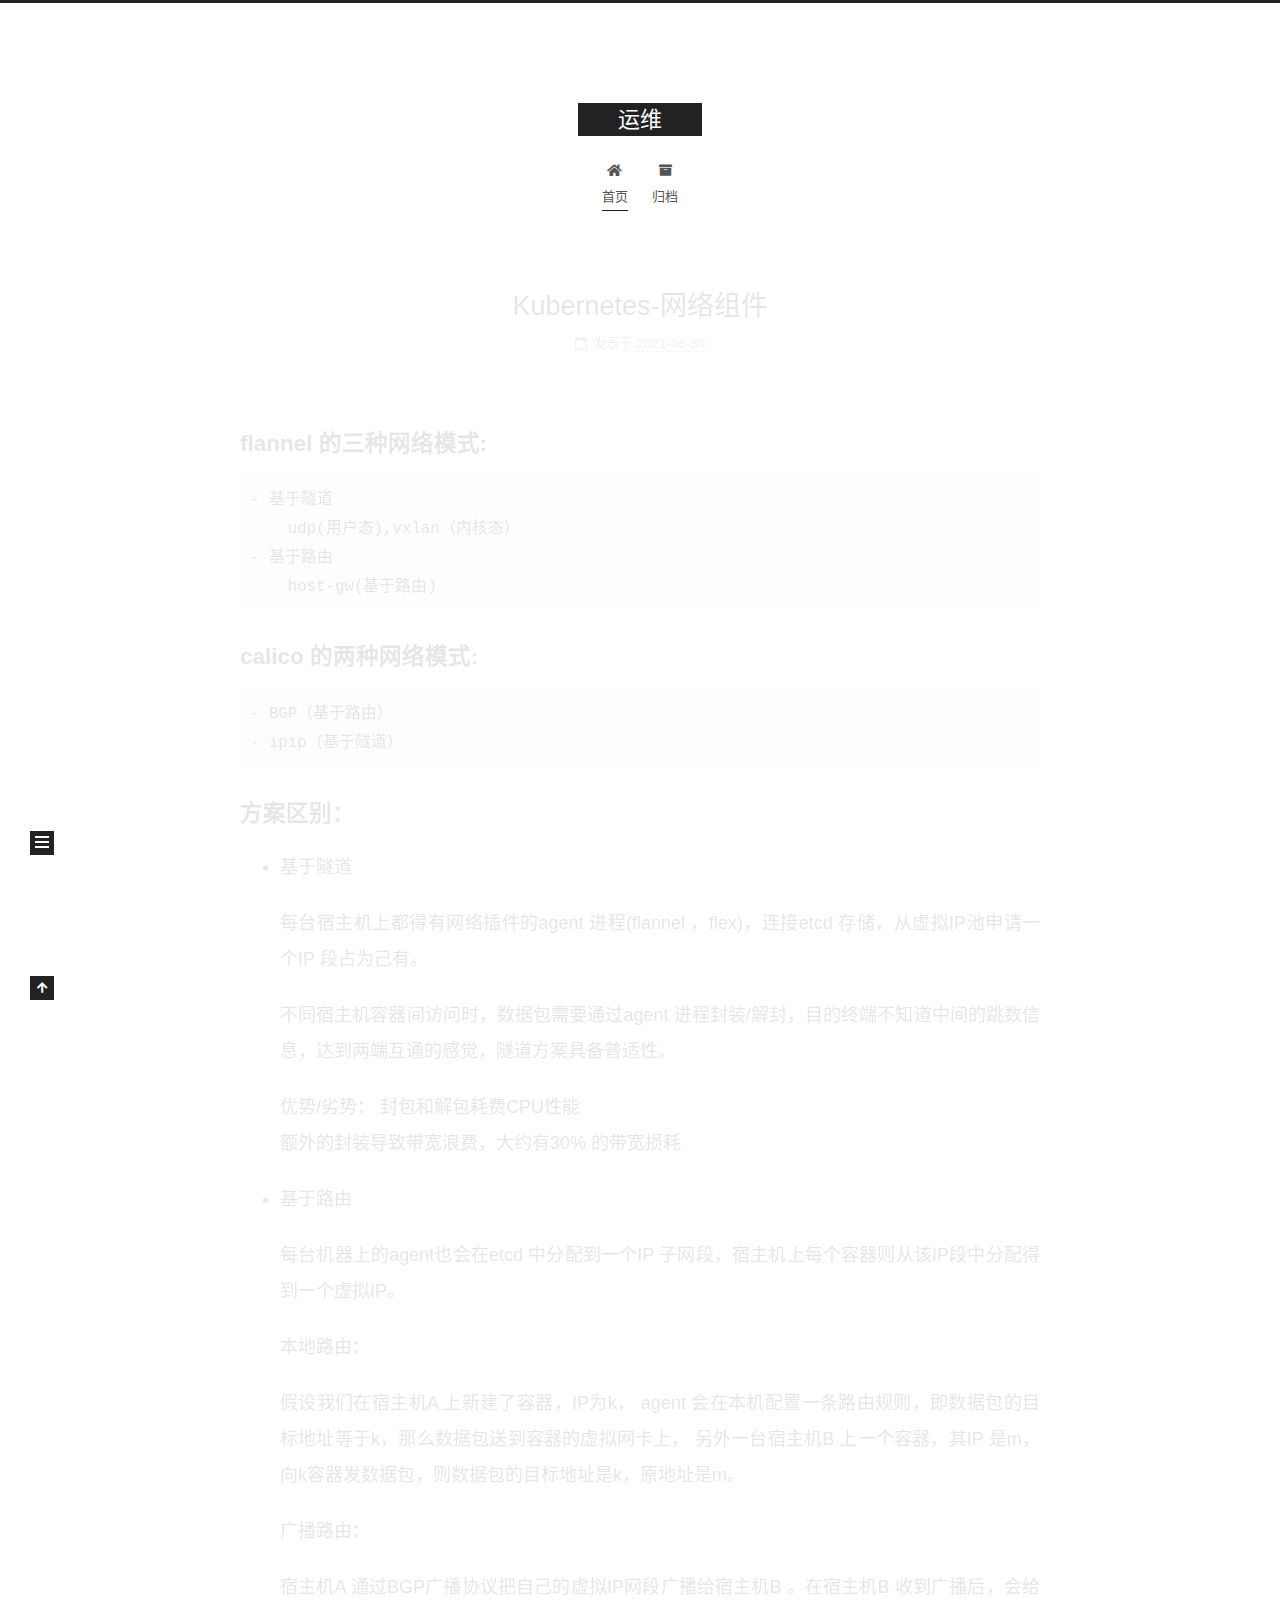
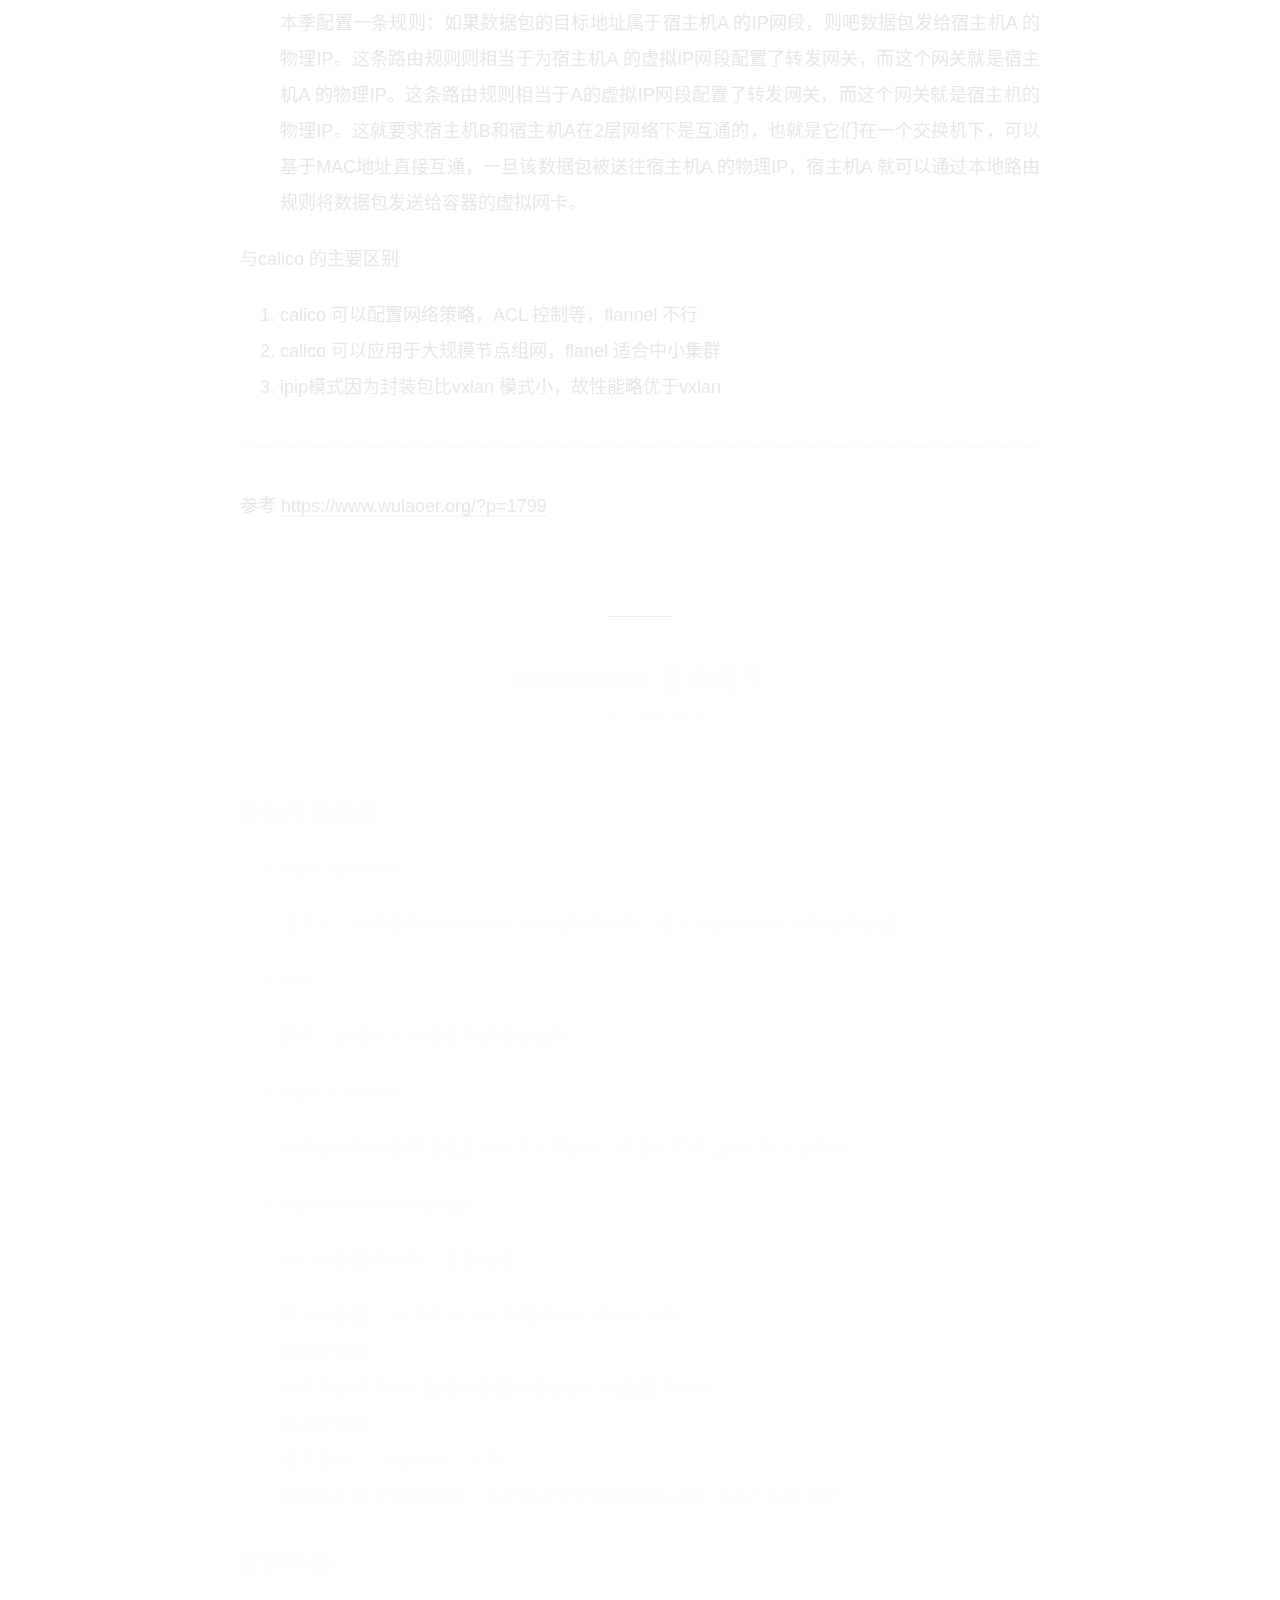
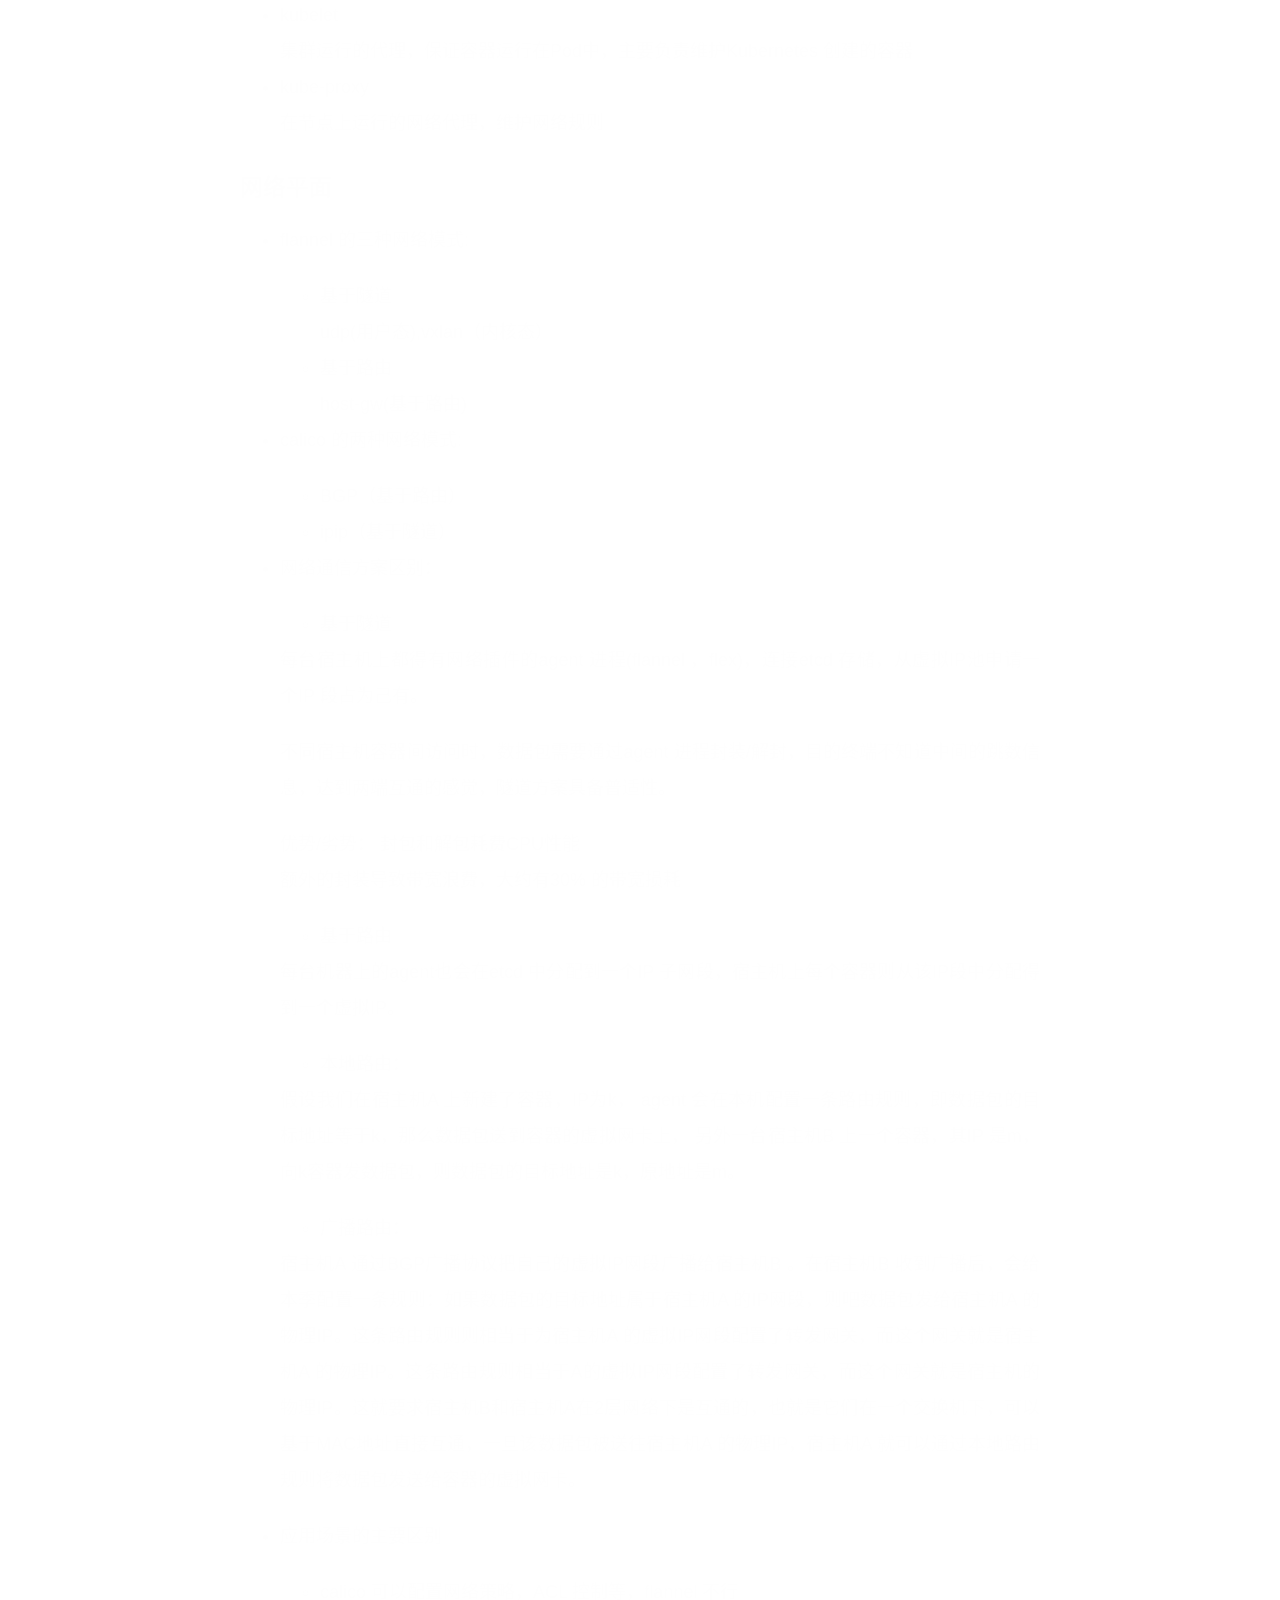
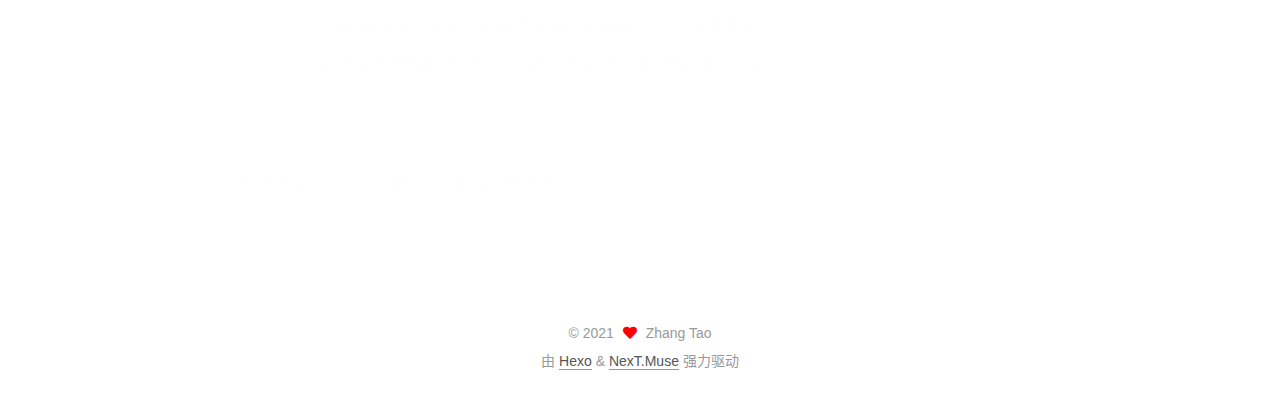
<file: index.html>
<!DOCTYPE html>
<html lang="zh-CN">
<head>
  <meta charset="UTF-8">
<meta name="viewport" content="width=device-width, initial-scale=1, maximum-scale=2">
<meta name="theme-color" content="#222">
<meta name="generator" content="Hexo 5.4.0">
  <link rel="apple-touch-icon" sizes="180x180" href="/images/apple-touch-icon-next.png">
  <link rel="icon" type="image/png" sizes="32x32" href="/images/favicon-32x32-next.png">
  <link rel="icon" type="image/png" sizes="16x16" href="/images/favicon-16x16-next.png">
  <link rel="mask-icon" href="/images/logo.svg" color="#222">

<link rel="stylesheet" href="/css/main.css">


<link rel="stylesheet" href="/lib/font-awesome/css/all.min.css">

<script id="hexo-configurations">
    var NexT = window.NexT || {};
    var CONFIG = {"hostname":"zuiyuqingfeng.github.io","root":"/","scheme":"Muse","version":"7.8.0","exturl":false,"sidebar":{"position":"left","display":"post","padding":18,"offset":12,"onmobile":false},"copycode":{"enable":false,"show_result":false,"style":null},"back2top":{"enable":true,"sidebar":false,"scrollpercent":false},"bookmark":{"enable":false,"color":"#222","save":"auto"},"fancybox":false,"mediumzoom":false,"lazyload":false,"pangu":false,"comments":{"style":"tabs","active":null,"storage":true,"lazyload":false,"nav":null},"algolia":{"hits":{"per_page":10},"labels":{"input_placeholder":"Search for Posts","hits_empty":"We didn't find any results for the search: ${query}","hits_stats":"${hits} results found in ${time} ms"}},"localsearch":{"enable":false,"trigger":"auto","top_n_per_article":1,"unescape":false,"preload":false},"motion":{"enable":true,"async":false,"transition":{"post_block":"fadeIn","post_header":"slideDownIn","post_body":"slideDownIn","coll_header":"slideLeftIn","sidebar":"slideUpIn"}}};
  </script>

  <meta name="description" content="小白运维的成长之路">
<meta property="og:type" content="website">
<meta property="og:title" content="运维">
<meta property="og:url" content="http://zuiyuqingfeng.github.io/index.html">
<meta property="og:site_name" content="运维">
<meta property="og:description" content="小白运维的成长之路">
<meta property="og:locale" content="zh_CN">
<meta property="article:author" content="Zhang Tao">
<meta name="twitter:card" content="summary">

<link rel="canonical" href="http://zuiyuqingfeng.github.io/">


<script id="page-configurations">
  // https://hexo.io/docs/variables.html
  CONFIG.page = {
    sidebar: "",
    isHome : true,
    isPost : false,
    lang   : 'zh-CN'
  };
</script>

  <title>运维</title>
  






  <noscript>
  <style>
  .use-motion .brand,
  .use-motion .menu-item,
  .sidebar-inner,
  .use-motion .post-block,
  .use-motion .pagination,
  .use-motion .comments,
  .use-motion .post-header,
  .use-motion .post-body,
  .use-motion .collection-header { opacity: initial; }

  .use-motion .site-title,
  .use-motion .site-subtitle {
    opacity: initial;
    top: initial;
  }

  .use-motion .logo-line-before i { left: initial; }
  .use-motion .logo-line-after i { right: initial; }
  </style>
</noscript>

</head>

<body itemscope itemtype="http://schema.org/WebPage">
  <div class="container use-motion">
    <div class="headband"></div>

    <header class="header" itemscope itemtype="http://schema.org/WPHeader">
      <div class="header-inner"><div class="site-brand-container">
  <div class="site-nav-toggle">
    <div class="toggle" aria-label="切换导航栏">
      <span class="toggle-line toggle-line-first"></span>
      <span class="toggle-line toggle-line-middle"></span>
      <span class="toggle-line toggle-line-last"></span>
    </div>
  </div>

  <div class="site-meta">

    <a href="/" class="brand" rel="start">
      <span class="logo-line-before"><i></i></span>
      <h1 class="site-title">运维</h1>
      <span class="logo-line-after"><i></i></span>
    </a>
  </div>

  <div class="site-nav-right">
    <div class="toggle popup-trigger">
    </div>
  </div>
</div>




<nav class="site-nav">
  <ul id="menu" class="main-menu menu">
        <li class="menu-item menu-item-home">

    <a href="/" rel="section"><i class="fa fa-home fa-fw"></i>首页</a>

  </li>
        <li class="menu-item menu-item-archives">

    <a href="/archives/" rel="section"><i class="fa fa-archive fa-fw"></i>归档</a>

  </li>
  </ul>
</nav>




</div>
    </header>

    
  <div class="back-to-top">
    <i class="fa fa-arrow-up"></i>
    <span>0%</span>
  </div>


    <main class="main">
      <div class="main-inner">
        <div class="content-wrap">
          

          <div class="content index posts-expand">
            
      
  
  
  <article itemscope itemtype="http://schema.org/Article" class="post-block" lang="zh-CN">
    <link itemprop="mainEntityOfPage" href="http://zuiyuqingfeng.github.io/2021/06/30/Kubernetes-%E7%BD%91%E7%BB%9C%E7%BB%84%E4%BB%B6/">

    <span hidden itemprop="author" itemscope itemtype="http://schema.org/Person">
      <meta itemprop="image" content="/images/avatar.gif">
      <meta itemprop="name" content="Zhang Tao">
      <meta itemprop="description" content="小白运维的成长之路">
    </span>

    <span hidden itemprop="publisher" itemscope itemtype="http://schema.org/Organization">
      <meta itemprop="name" content="运维">
    </span>
      <header class="post-header">
        <h2 class="post-title" itemprop="name headline">
          
            <a href="/2021/06/30/Kubernetes-%E7%BD%91%E7%BB%9C%E7%BB%84%E4%BB%B6/" class="post-title-link" itemprop="url">Kubernetes-网络组件</a>
        </h2>

        <div class="post-meta">
            <span class="post-meta-item">
              <span class="post-meta-item-icon">
                <i class="far fa-calendar"></i>
              </span>
              <span class="post-meta-item-text">发表于</span>
              

              <time title="创建时间：2021-06-30 01:27:33 / 修改时间：01:33:15" itemprop="dateCreated datePublished" datetime="2021-06-30T01:27:33+08:00">2021-06-30</time>
            </span>

          

        </div>
      </header>

    
    
    
    <div class="post-body" itemprop="articleBody">

      
          <h3 id="flannel-的三种网络模式"><a href="#flannel-的三种网络模式" class="headerlink" title="flannel 的三种网络模式:"></a>flannel 的三种网络模式:</h3><pre><code>- 基于隧道
    udp(用户态),vxlan（内核态）
- 基于路由
    host-gw(基于路由)
</code></pre>
<h3 id="calico-的两种网络模式"><a href="#calico-的两种网络模式" class="headerlink" title="calico 的两种网络模式:"></a>calico 的两种网络模式:</h3><pre><code>- BGP（基于路由）
- ipip（基于隧道）
</code></pre>
<h3 id="方案区别："><a href="#方案区别：" class="headerlink" title="方案区别："></a>方案区别：</h3><ul>
<li><p>基于隧道</p>
<p>  每台宿主机上都得有网络插件的agent 进程(flannel ，flex)，连接etcd 存储，从虚拟IP池申请一个IP 段占为己有。</p>
<p>  不同宿主机容器间访问时，数据包需要通过agent 进程封装/解封，目的终端不知道中间的跳数信息，达到两端互通的感觉，隧道方案具备普适性。</p>
<p>  优势/劣势： 封包和解包耗费CPU性能<br>  额外的封装导致带宽浪费，大约有30% 的带宽损耗</p>
</li>
<li><p>基于路由</p>
<p>  每台机器上的agent也会在etcd 中分配到一个IP 子网段，宿主机上每个容器则从该IP段中分配得到一个虚拟IP。</p>
<p>  本地路由： </p>
<p>  假设我们在宿主机A 上新建了容器，IP为k， agent 会在本机配置一条路由规则，即数据包的目标地址等于k，那么数据包送到容器的虚拟网卡上， 另外一台宿主机B 上一个容器，其IP 是m，向k容器发数据包，则数据包的目标地址是k，原地址是m。</p>
<p>  广播路由：</p>
<p>  宿主机A 通过BGP广播协议把自己的虚拟IP网段广播给宿主机B 。在宿主机B 收到广播后，会给本季配置一条规则：如果数据包的目标地址属于宿主机A 的IP网段，则吧数据包发给宿主机A 的物理IP。这条路由规则则相当于为宿主机A 的虚拟IP网段配置了转发网关，而这个网关就是宿主机A 的物理IP。这条路由规则相当于A的虚拟IP网段配置了转发网关，而这个网关就是宿主机的物理IP。这就要求宿主机B和宿主机A在2层网络下是互通的，也就是它们在一个交换机下，可以基于MAC地址直接互通，一旦该数据包被送往宿主机A 的物理IP，宿主机A 就可以通过本地路由规则将数据包发送给容器的虚拟网卡。</p>
</li>
</ul>
<p>与calico 的主要区别</p>
<ol>
<li>calico 可以配置网络策略，ACL 控制等，flannel 不行</li>
<li>calico 可以应用于大规模节点组网，flanel 适合中小集群</li>
<li>ipip模式因为封装包比vxlan 模式小，故性能略优于vxlan</li>
</ol>
<hr>
<p>参考 <a target="_blank" rel="noopener" href="https://www.wulaoer.org/?p=1799">https://www.wulaoer.org/?p=1799</a></p>

      
    </div>

    
    
    
      <footer class="post-footer">
        <div class="post-eof"></div>
      </footer>
  </article>
  
  
  

      
  
  
  <article itemscope itemtype="http://schema.org/Article" class="post-block" lang="zh-CN">
    <link itemprop="mainEntityOfPage" href="http://zuiyuqingfeng.github.io/2021/06/30/Kubernetes-%E5%9F%BA%E6%9C%AC%E7%BB%84%E4%BB%B6/">

    <span hidden itemprop="author" itemscope itemtype="http://schema.org/Person">
      <meta itemprop="image" content="/images/avatar.gif">
      <meta itemprop="name" content="Zhang Tao">
      <meta itemprop="description" content="小白运维的成长之路">
    </span>

    <span hidden itemprop="publisher" itemscope itemtype="http://schema.org/Organization">
      <meta itemprop="name" content="运维">
    </span>
      <header class="post-header">
        <h2 class="post-title" itemprop="name headline">
          
            <a href="/2021/06/30/Kubernetes-%E5%9F%BA%E6%9C%AC%E7%BB%84%E4%BB%B6/" class="post-title-link" itemprop="url">Kubernetes 基本组件</a>
        </h2>

        <div class="post-meta">
            <span class="post-meta-item">
              <span class="post-meta-item-icon">
                <i class="far fa-calendar"></i>
              </span>
              <span class="post-meta-item-text">发表于</span>
              

              <time title="创建时间：2021-06-30 01:19:05 / 修改时间：01:45:48" itemprop="dateCreated datePublished" datetime="2021-06-30T01:19:05+08:00">2021-06-30</time>
            </span>

          

        </div>
      </header>

    
    
    
    <div class="post-body" itemprop="articleBody">

      
          <h3 id="控制平面组件"><a href="#控制平面组件" class="headerlink" title="控制平面组件"></a>控制平面组件</h3><ul>
<li><p>kube-apiserver</p>
<p>  主节点上负责提供Kubernetes API服务的组件，属于Kubernetes 控制面的前端</p>
</li>
<li><p>etcd </p>
<p>  兼具一致性和高可用性的键值数据库</p>
</li>
<li><p>kube-scheduler</p>
<p>  负责监听新创建的未指定运行节点的pod，并选择节点让pod 在上面执行</p>
</li>
<li><p>kube-controller-manager</p>
<p>  运行控制器的组件，主要包括：</p>
<p>  节点控制器： 负责节点出现故障是进行响应和通知<br>  副本控制器：<br>  负责为系统中每个副本控制器对象维护正确数量的Pod<br>  端点控制器：<br>  填充端点（Endpoints）对象<br>  服务账户和令牌控制器： 为新的名称空间创建默认账户和API访问令牌</p>
</li>
</ul>
<h3 id="业务平面"><a href="#业务平面" class="headerlink" title="业务平面"></a>业务平面</h3><ul>
<li>kubelet<br>  集群运行的代理，保证容器运行在Pod中，主要负责维护Kubernetes 创建的容器</li>
<li>kube-proxy<br>  在节点上运行的网络代理，维护网络规则</li>
</ul>
<h3 id="网络平面"><a href="#网络平面" class="headerlink" title="网络平面"></a>网络平面</h3><ul>
<li><p>flannel 的三种网络模式:</p>
<ul>
<li>基于隧道<br>  udp(用户态),vxlan（内核态）</li>
<li>基于路由<br>  host-gw(基于路由)</li>
</ul>
</li>
<li><p>calico 的两种网络模式:</p>
<ul>
<li>BGP（基于路由）</li>
<li>ipip（基于隧道）</li>
</ul>
</li>
<li><p>网络通信方案区别：</p>
<ul>
<li>基于隧道</li>
</ul>
<p>  每台宿主机上都得有网络插件的agent 进程(flannel ，flex)，连接etcd 存储，从虚拟IP池申请一个IP 段占为己有。</p>
<p>  不同宿主机容器间访问时，数据包需要通过agent 进程封装/解封，目的终端不知道中间的跳数信息，达到两端互通的感觉，隧道方案具备普适性。</p>
<p>  优势/劣势： 封包和解包耗费CPU性能<br>  额外的封装导致带宽浪费，大约有30% 的带宽损耗</p>
<ul>
<li>基于路由</li>
</ul>
<p>  每台机器上的agent也会在etcd 中分配到一个IP 子网段，宿主机上每个容器则从该IP段中分配得到一个虚拟IP。</p>
<ul>
<li>本地路由： </li>
</ul>
<p>  假设我们在宿主机A 上新建了容器，IP为k， agent 会在本机配置一条路由规则，即数据包的目标地址等于k，那么数据包送到容器的虚拟网卡上， 另外一台宿主机B 上一个容器，其IP 是m，向k容器发数据包，则数据包的目标地址是k，原地址是m。</p>
<ul>
<li>广播路由：</li>
</ul>
<p>  宿主机A 通过BGP广播协议把自己的虚拟IP网段广播给宿主机B 。在宿主机B 收到广播后，会给本季配置一条规则：如果数据包的目标地址属于宿主机A 的IP网段，则吧数据包发给宿主机A 的物理IP。这条路由规则则相当于为宿主机A 的虚拟IP网段配置了转发网关，而这个网关就是宿主机A 的物理IP。这条路由规则相当于A的虚拟IP网段配置了转发网关，而这个网关就是宿主机的物理IP。这就要求宿主机B和宿主机A在2层网络下是互通的，也就是它们在一个交换机下，可以基于MAC地址直接互通，一旦该数据包被送往宿主机A 的物理IP，宿主机A 就可以通过本地路由规则将数据包发送给容器的虚拟网卡。</p>
</li>
<li><p>应用场景的主要区别</p>
<ul>
<li>calico 可以配置网络策略，ACL 控制等，flannel 不行</li>
<li>calico 可以应用于大规模节点组网，flanel 适合中小集群</li>
<li>ipip模式因为封装包比vxlan 模式小，故性能略优于vxlan</li>
</ul>
</li>
</ul>
<hr>
<p>参考 <a target="_blank" rel="noopener" href="https://www.wulaoer.org/?p=1799">https://www.wulaoer.org/?p=1799</a></p>

      
    </div>

    
    
    
      <footer class="post-footer">
        <div class="post-eof"></div>
      </footer>
  </article>
  
  
  


  



          </div>
          

<script>
  window.addEventListener('tabs:register', () => {
    let { activeClass } = CONFIG.comments;
    if (CONFIG.comments.storage) {
      activeClass = localStorage.getItem('comments_active') || activeClass;
    }
    if (activeClass) {
      let activeTab = document.querySelector(`a[href="#comment-${activeClass}"]`);
      if (activeTab) {
        activeTab.click();
      }
    }
  });
  if (CONFIG.comments.storage) {
    window.addEventListener('tabs:click', event => {
      if (!event.target.matches('.tabs-comment .tab-content .tab-pane')) return;
      let commentClass = event.target.classList[1];
      localStorage.setItem('comments_active', commentClass);
    });
  }
</script>

        </div>
          
  
  <div class="toggle sidebar-toggle">
    <span class="toggle-line toggle-line-first"></span>
    <span class="toggle-line toggle-line-middle"></span>
    <span class="toggle-line toggle-line-last"></span>
  </div>

  <aside class="sidebar">
    <div class="sidebar-inner">

      <ul class="sidebar-nav motion-element">
        <li class="sidebar-nav-toc">
          文章目录
        </li>
        <li class="sidebar-nav-overview">
          站点概览
        </li>
      </ul>

      <!--noindex-->
      <div class="post-toc-wrap sidebar-panel">
      </div>
      <!--/noindex-->

      <div class="site-overview-wrap sidebar-panel">
        <div class="site-author motion-element" itemprop="author" itemscope itemtype="http://schema.org/Person">
  <p class="site-author-name" itemprop="name">Zhang Tao</p>
  <div class="site-description" itemprop="description">小白运维的成长之路</div>
</div>
<div class="site-state-wrap motion-element">
  <nav class="site-state">
      <div class="site-state-item site-state-posts">
          <a href="/archives/">
        
          <span class="site-state-item-count">2</span>
          <span class="site-state-item-name">日志</span>
        </a>
      </div>
  </nav>
</div>



      </div>

    </div>
  </aside>
  <div id="sidebar-dimmer"></div>


      </div>
    </main>

    <footer class="footer">
      <div class="footer-inner">
        

        

<div class="copyright">
  
  &copy; 
  <span itemprop="copyrightYear">2021</span>
  <span class="with-love">
    <i class="fa fa-heart"></i>
  </span>
  <span class="author" itemprop="copyrightHolder">Zhang Tao</span>
</div>
  <div class="powered-by">由 <a href="https://hexo.io/" class="theme-link" rel="noopener" target="_blank">Hexo</a> & <a href="https://muse.theme-next.org/" class="theme-link" rel="noopener" target="_blank">NexT.Muse</a> 强力驱动
  </div>

        








      </div>
    </footer>
  </div>

  
  <script src="/lib/anime.min.js"></script>
  <script src="/lib/velocity/velocity.min.js"></script>
  <script src="/lib/velocity/velocity.ui.min.js"></script>

<script src="/js/utils.js"></script>

<script src="/js/motion.js"></script>


<script src="/js/schemes/muse.js"></script>


<script src="/js/next-boot.js"></script>




  















  

  

</body>
</html>
</file>
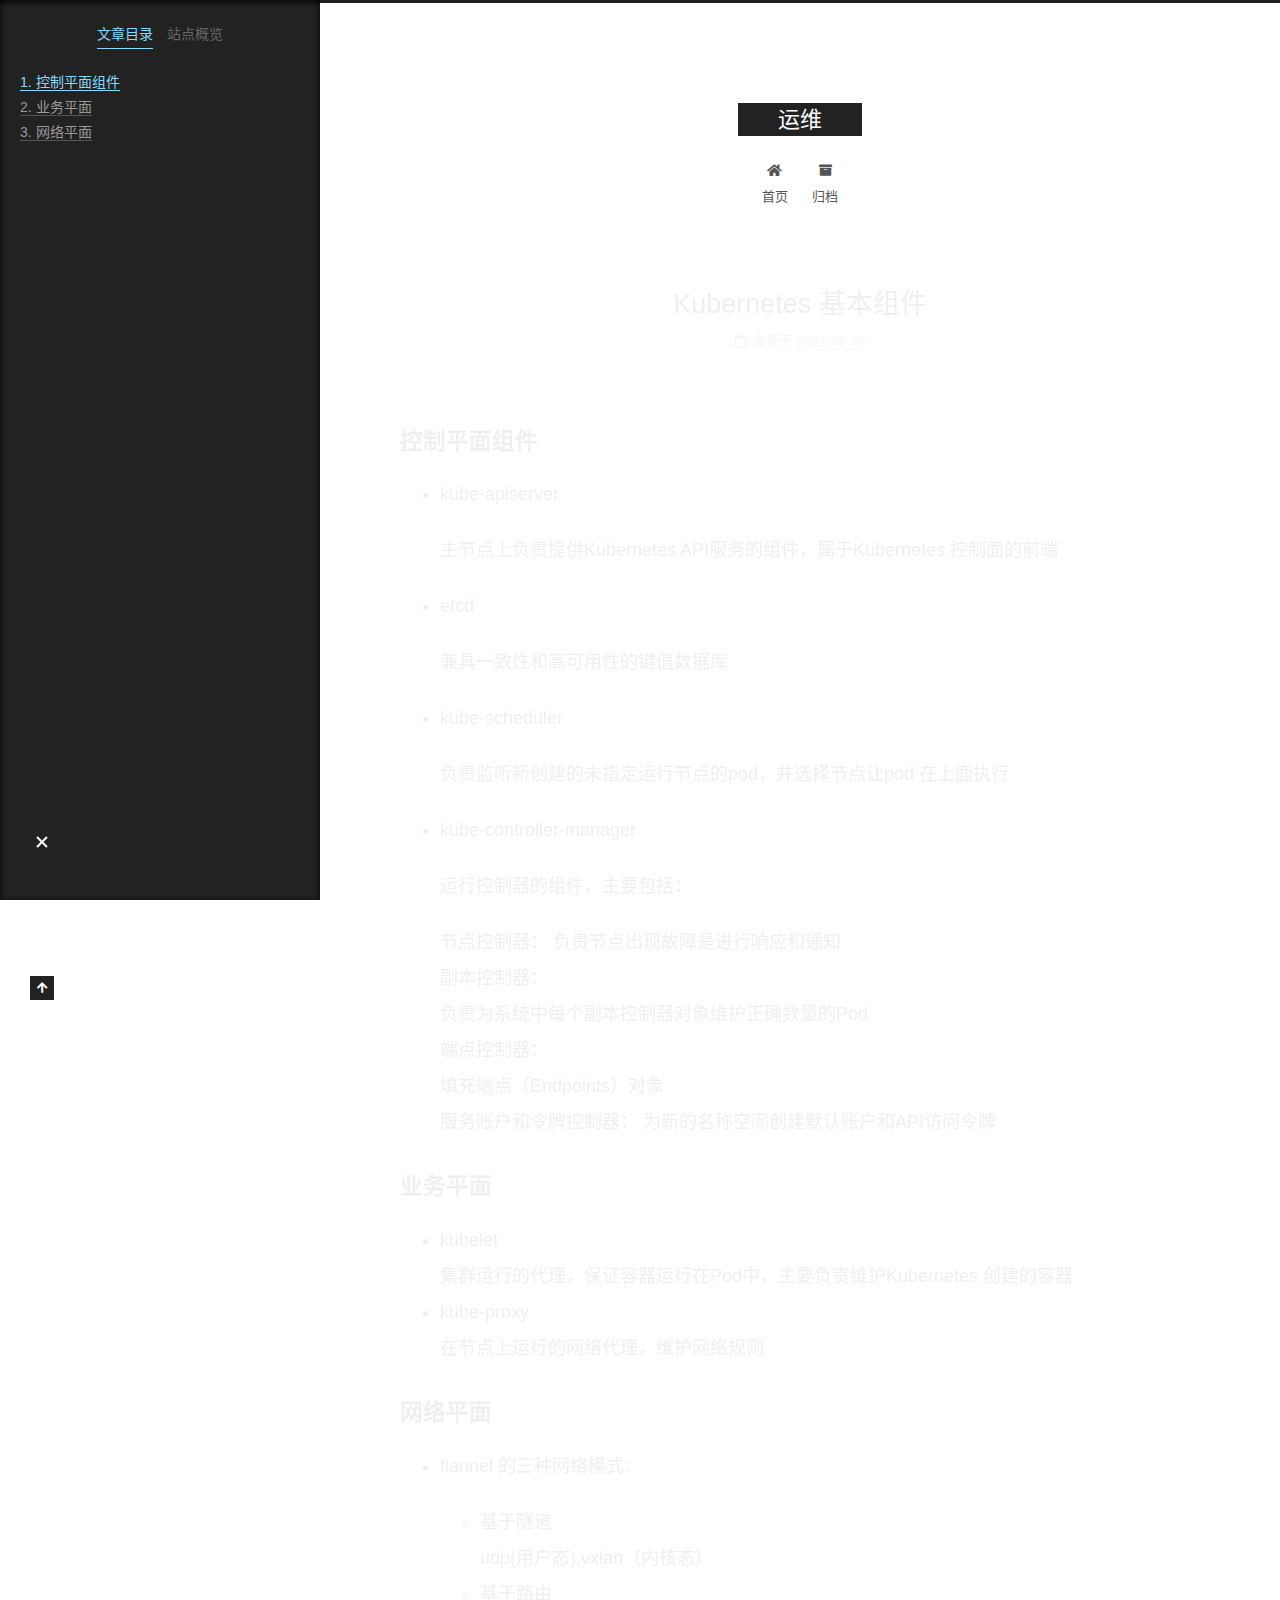
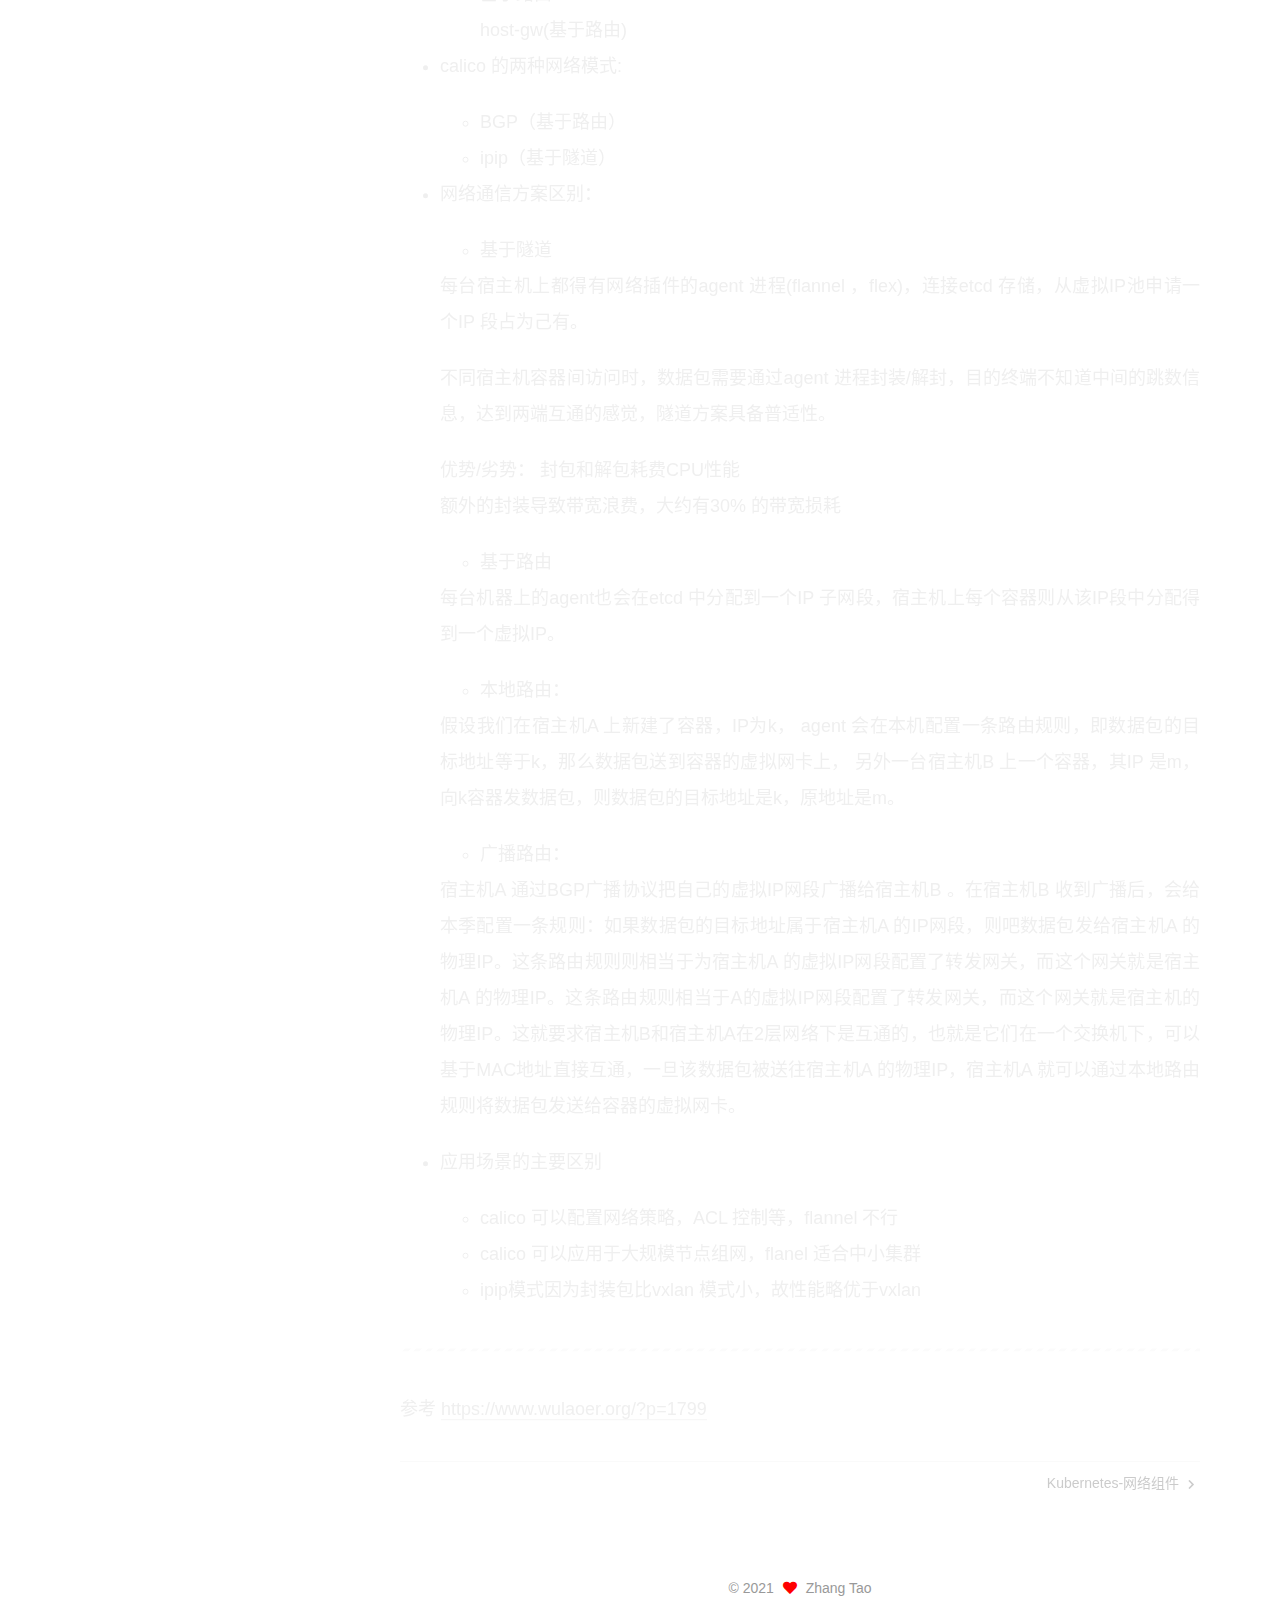
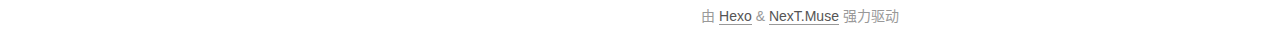
<file: 2021/06/30/Kubernetes-基本组件/index.html>
<!DOCTYPE html>
<html lang="zh-CN">
<head>
  <meta charset="UTF-8">
<meta name="viewport" content="width=device-width, initial-scale=1, maximum-scale=2">
<meta name="theme-color" content="#222">
<meta name="generator" content="Hexo 5.4.0">
  <link rel="apple-touch-icon" sizes="180x180" href="/images/apple-touch-icon-next.png">
  <link rel="icon" type="image/png" sizes="32x32" href="/images/favicon-32x32-next.png">
  <link rel="icon" type="image/png" sizes="16x16" href="/images/favicon-16x16-next.png">
  <link rel="mask-icon" href="/images/logo.svg" color="#222">

<link rel="stylesheet" href="/css/main.css">


<link rel="stylesheet" href="/lib/font-awesome/css/all.min.css">

<script id="hexo-configurations">
    var NexT = window.NexT || {};
    var CONFIG = {"hostname":"zuiyuqingfeng.github.io","root":"/","scheme":"Muse","version":"7.8.0","exturl":false,"sidebar":{"position":"left","display":"post","padding":18,"offset":12,"onmobile":false},"copycode":{"enable":false,"show_result":false,"style":null},"back2top":{"enable":true,"sidebar":false,"scrollpercent":false},"bookmark":{"enable":false,"color":"#222","save":"auto"},"fancybox":false,"mediumzoom":false,"lazyload":false,"pangu":false,"comments":{"style":"tabs","active":null,"storage":true,"lazyload":false,"nav":null},"algolia":{"hits":{"per_page":10},"labels":{"input_placeholder":"Search for Posts","hits_empty":"We didn't find any results for the search: ${query}","hits_stats":"${hits} results found in ${time} ms"}},"localsearch":{"enable":false,"trigger":"auto","top_n_per_article":1,"unescape":false,"preload":false},"motion":{"enable":true,"async":false,"transition":{"post_block":"fadeIn","post_header":"slideDownIn","post_body":"slideDownIn","coll_header":"slideLeftIn","sidebar":"slideUpIn"}}};
  </script>

  <meta name="description" content="控制平面组件 kube-apiserver   主节点上负责提供Kubernetes API服务的组件，属于Kubernetes 控制面的前端  etcd    兼具一致性和高可用性的键值数据库  kube-scheduler   负责监听新创建的未指定运行节点的pod，并选择节点让pod 在上面执行  kube-controller-manager   运行控制器的组件，主要包括：   节点控制">
<meta property="og:type" content="article">
<meta property="og:title" content="Kubernetes 基本组件">
<meta property="og:url" content="http://zuiyuqingfeng.github.io/2021/06/30/Kubernetes-%E5%9F%BA%E6%9C%AC%E7%BB%84%E4%BB%B6/index.html">
<meta property="og:site_name" content="运维">
<meta property="og:description" content="控制平面组件 kube-apiserver   主节点上负责提供Kubernetes API服务的组件，属于Kubernetes 控制面的前端  etcd    兼具一致性和高可用性的键值数据库  kube-scheduler   负责监听新创建的未指定运行节点的pod，并选择节点让pod 在上面执行  kube-controller-manager   运行控制器的组件，主要包括：   节点控制">
<meta property="og:locale" content="zh_CN">
<meta property="article:published_time" content="2021-06-29T17:19:05.000Z">
<meta property="article:modified_time" content="2021-06-29T17:45:48.752Z">
<meta property="article:author" content="Zhang Tao">
<meta name="twitter:card" content="summary">

<link rel="canonical" href="http://zuiyuqingfeng.github.io/2021/06/30/Kubernetes-%E5%9F%BA%E6%9C%AC%E7%BB%84%E4%BB%B6/">


<script id="page-configurations">
  // https://hexo.io/docs/variables.html
  CONFIG.page = {
    sidebar: "",
    isHome : false,
    isPost : true,
    lang   : 'zh-CN'
  };
</script>

  <title>Kubernetes 基本组件 | 运维</title>
  






  <noscript>
  <style>
  .use-motion .brand,
  .use-motion .menu-item,
  .sidebar-inner,
  .use-motion .post-block,
  .use-motion .pagination,
  .use-motion .comments,
  .use-motion .post-header,
  .use-motion .post-body,
  .use-motion .collection-header { opacity: initial; }

  .use-motion .site-title,
  .use-motion .site-subtitle {
    opacity: initial;
    top: initial;
  }

  .use-motion .logo-line-before i { left: initial; }
  .use-motion .logo-line-after i { right: initial; }
  </style>
</noscript>

</head>

<body itemscope itemtype="http://schema.org/WebPage">
  <div class="container use-motion">
    <div class="headband"></div>

    <header class="header" itemscope itemtype="http://schema.org/WPHeader">
      <div class="header-inner"><div class="site-brand-container">
  <div class="site-nav-toggle">
    <div class="toggle" aria-label="切换导航栏">
      <span class="toggle-line toggle-line-first"></span>
      <span class="toggle-line toggle-line-middle"></span>
      <span class="toggle-line toggle-line-last"></span>
    </div>
  </div>

  <div class="site-meta">

    <a href="/" class="brand" rel="start">
      <span class="logo-line-before"><i></i></span>
      <h1 class="site-title">运维</h1>
      <span class="logo-line-after"><i></i></span>
    </a>
  </div>

  <div class="site-nav-right">
    <div class="toggle popup-trigger">
    </div>
  </div>
</div>




<nav class="site-nav">
  <ul id="menu" class="main-menu menu">
        <li class="menu-item menu-item-home">

    <a href="/" rel="section"><i class="fa fa-home fa-fw"></i>首页</a>

  </li>
        <li class="menu-item menu-item-archives">

    <a href="/archives/" rel="section"><i class="fa fa-archive fa-fw"></i>归档</a>

  </li>
  </ul>
</nav>




</div>
    </header>

    
  <div class="back-to-top">
    <i class="fa fa-arrow-up"></i>
    <span>0%</span>
  </div>


    <main class="main">
      <div class="main-inner">
        <div class="content-wrap">
          

          <div class="content post posts-expand">
            

    
  
  
  <article itemscope itemtype="http://schema.org/Article" class="post-block" lang="zh-CN">
    <link itemprop="mainEntityOfPage" href="http://zuiyuqingfeng.github.io/2021/06/30/Kubernetes-%E5%9F%BA%E6%9C%AC%E7%BB%84%E4%BB%B6/">

    <span hidden itemprop="author" itemscope itemtype="http://schema.org/Person">
      <meta itemprop="image" content="/images/avatar.gif">
      <meta itemprop="name" content="Zhang Tao">
      <meta itemprop="description" content="小白运维的成长之路">
    </span>

    <span hidden itemprop="publisher" itemscope itemtype="http://schema.org/Organization">
      <meta itemprop="name" content="运维">
    </span>
      <header class="post-header">
        <h1 class="post-title" itemprop="name headline">
          Kubernetes 基本组件
        </h1>

        <div class="post-meta">
            <span class="post-meta-item">
              <span class="post-meta-item-icon">
                <i class="far fa-calendar"></i>
              </span>
              <span class="post-meta-item-text">发表于</span>
              

              <time title="创建时间：2021-06-30 01:19:05 / 修改时间：01:45:48" itemprop="dateCreated datePublished" datetime="2021-06-30T01:19:05+08:00">2021-06-30</time>
            </span>

          

        </div>
      </header>

    
    
    
    <div class="post-body" itemprop="articleBody">

      
        <h3 id="控制平面组件"><a href="#控制平面组件" class="headerlink" title="控制平面组件"></a>控制平面组件</h3><ul>
<li><p>kube-apiserver</p>
<p>  主节点上负责提供Kubernetes API服务的组件，属于Kubernetes 控制面的前端</p>
</li>
<li><p>etcd </p>
<p>  兼具一致性和高可用性的键值数据库</p>
</li>
<li><p>kube-scheduler</p>
<p>  负责监听新创建的未指定运行节点的pod，并选择节点让pod 在上面执行</p>
</li>
<li><p>kube-controller-manager</p>
<p>  运行控制器的组件，主要包括：</p>
<p>  节点控制器： 负责节点出现故障是进行响应和通知<br>  副本控制器：<br>  负责为系统中每个副本控制器对象维护正确数量的Pod<br>  端点控制器：<br>  填充端点（Endpoints）对象<br>  服务账户和令牌控制器： 为新的名称空间创建默认账户和API访问令牌</p>
</li>
</ul>
<h3 id="业务平面"><a href="#业务平面" class="headerlink" title="业务平面"></a>业务平面</h3><ul>
<li>kubelet<br>  集群运行的代理，保证容器运行在Pod中，主要负责维护Kubernetes 创建的容器</li>
<li>kube-proxy<br>  在节点上运行的网络代理，维护网络规则</li>
</ul>
<h3 id="网络平面"><a href="#网络平面" class="headerlink" title="网络平面"></a>网络平面</h3><ul>
<li><p>flannel 的三种网络模式:</p>
<ul>
<li>基于隧道<br>  udp(用户态),vxlan（内核态）</li>
<li>基于路由<br>  host-gw(基于路由)</li>
</ul>
</li>
<li><p>calico 的两种网络模式:</p>
<ul>
<li>BGP（基于路由）</li>
<li>ipip（基于隧道）</li>
</ul>
</li>
<li><p>网络通信方案区别：</p>
<ul>
<li>基于隧道</li>
</ul>
<p>  每台宿主机上都得有网络插件的agent 进程(flannel ，flex)，连接etcd 存储，从虚拟IP池申请一个IP 段占为己有。</p>
<p>  不同宿主机容器间访问时，数据包需要通过agent 进程封装/解封，目的终端不知道中间的跳数信息，达到两端互通的感觉，隧道方案具备普适性。</p>
<p>  优势/劣势： 封包和解包耗费CPU性能<br>  额外的封装导致带宽浪费，大约有30% 的带宽损耗</p>
<ul>
<li>基于路由</li>
</ul>
<p>  每台机器上的agent也会在etcd 中分配到一个IP 子网段，宿主机上每个容器则从该IP段中分配得到一个虚拟IP。</p>
<ul>
<li>本地路由： </li>
</ul>
<p>  假设我们在宿主机A 上新建了容器，IP为k， agent 会在本机配置一条路由规则，即数据包的目标地址等于k，那么数据包送到容器的虚拟网卡上， 另外一台宿主机B 上一个容器，其IP 是m，向k容器发数据包，则数据包的目标地址是k，原地址是m。</p>
<ul>
<li>广播路由：</li>
</ul>
<p>  宿主机A 通过BGP广播协议把自己的虚拟IP网段广播给宿主机B 。在宿主机B 收到广播后，会给本季配置一条规则：如果数据包的目标地址属于宿主机A 的IP网段，则吧数据包发给宿主机A 的物理IP。这条路由规则则相当于为宿主机A 的虚拟IP网段配置了转发网关，而这个网关就是宿主机A 的物理IP。这条路由规则相当于A的虚拟IP网段配置了转发网关，而这个网关就是宿主机的物理IP。这就要求宿主机B和宿主机A在2层网络下是互通的，也就是它们在一个交换机下，可以基于MAC地址直接互通，一旦该数据包被送往宿主机A 的物理IP，宿主机A 就可以通过本地路由规则将数据包发送给容器的虚拟网卡。</p>
</li>
<li><p>应用场景的主要区别</p>
<ul>
<li>calico 可以配置网络策略，ACL 控制等，flannel 不行</li>
<li>calico 可以应用于大规模节点组网，flanel 适合中小集群</li>
<li>ipip模式因为封装包比vxlan 模式小，故性能略优于vxlan</li>
</ul>
</li>
</ul>
<hr>
<p>参考 <a target="_blank" rel="noopener" href="https://www.wulaoer.org/?p=1799">https://www.wulaoer.org/?p=1799</a></p>

    </div>

    
    
    

      <footer class="post-footer">

        


        
    <div class="post-nav">
      <div class="post-nav-item"></div>
      <div class="post-nav-item">
    <a href="/2021/06/30/Kubernetes-%E7%BD%91%E7%BB%9C%E7%BB%84%E4%BB%B6/" rel="next" title="Kubernetes-网络组件">
      Kubernetes-网络组件 <i class="fa fa-chevron-right"></i>
    </a></div>
    </div>
      </footer>
    
  </article>
  
  
  



          </div>
          

<script>
  window.addEventListener('tabs:register', () => {
    let { activeClass } = CONFIG.comments;
    if (CONFIG.comments.storage) {
      activeClass = localStorage.getItem('comments_active') || activeClass;
    }
    if (activeClass) {
      let activeTab = document.querySelector(`a[href="#comment-${activeClass}"]`);
      if (activeTab) {
        activeTab.click();
      }
    }
  });
  if (CONFIG.comments.storage) {
    window.addEventListener('tabs:click', event => {
      if (!event.target.matches('.tabs-comment .tab-content .tab-pane')) return;
      let commentClass = event.target.classList[1];
      localStorage.setItem('comments_active', commentClass);
    });
  }
</script>

        </div>
          
  
  <div class="toggle sidebar-toggle">
    <span class="toggle-line toggle-line-first"></span>
    <span class="toggle-line toggle-line-middle"></span>
    <span class="toggle-line toggle-line-last"></span>
  </div>

  <aside class="sidebar">
    <div class="sidebar-inner">

      <ul class="sidebar-nav motion-element">
        <li class="sidebar-nav-toc">
          文章目录
        </li>
        <li class="sidebar-nav-overview">
          站点概览
        </li>
      </ul>

      <!--noindex-->
      <div class="post-toc-wrap sidebar-panel">
          <div class="post-toc motion-element"><ol class="nav"><li class="nav-item nav-level-3"><a class="nav-link" href="#%E6%8E%A7%E5%88%B6%E5%B9%B3%E9%9D%A2%E7%BB%84%E4%BB%B6"><span class="nav-number">1.</span> <span class="nav-text">控制平面组件</span></a></li><li class="nav-item nav-level-3"><a class="nav-link" href="#%E4%B8%9A%E5%8A%A1%E5%B9%B3%E9%9D%A2"><span class="nav-number">2.</span> <span class="nav-text">业务平面</span></a></li><li class="nav-item nav-level-3"><a class="nav-link" href="#%E7%BD%91%E7%BB%9C%E5%B9%B3%E9%9D%A2"><span class="nav-number">3.</span> <span class="nav-text">网络平面</span></a></li></ol></div>
      </div>
      <!--/noindex-->

      <div class="site-overview-wrap sidebar-panel">
        <div class="site-author motion-element" itemprop="author" itemscope itemtype="http://schema.org/Person">
  <p class="site-author-name" itemprop="name">Zhang Tao</p>
  <div class="site-description" itemprop="description">小白运维的成长之路</div>
</div>
<div class="site-state-wrap motion-element">
  <nav class="site-state">
      <div class="site-state-item site-state-posts">
          <a href="/archives/">
        
          <span class="site-state-item-count">2</span>
          <span class="site-state-item-name">日志</span>
        </a>
      </div>
  </nav>
</div>



      </div>

    </div>
  </aside>
  <div id="sidebar-dimmer"></div>


      </div>
    </main>

    <footer class="footer">
      <div class="footer-inner">
        

        

<div class="copyright">
  
  &copy; 
  <span itemprop="copyrightYear">2021</span>
  <span class="with-love">
    <i class="fa fa-heart"></i>
  </span>
  <span class="author" itemprop="copyrightHolder">Zhang Tao</span>
</div>
  <div class="powered-by">由 <a href="https://hexo.io/" class="theme-link" rel="noopener" target="_blank">Hexo</a> & <a href="https://muse.theme-next.org/" class="theme-link" rel="noopener" target="_blank">NexT.Muse</a> 强力驱动
  </div>

        








      </div>
    </footer>
  </div>

  
  <script src="/lib/anime.min.js"></script>
  <script src="/lib/velocity/velocity.min.js"></script>
  <script src="/lib/velocity/velocity.ui.min.js"></script>

<script src="/js/utils.js"></script>

<script src="/js/motion.js"></script>


<script src="/js/schemes/muse.js"></script>


<script src="/js/next-boot.js"></script>




  















  

  

</body>
</html>
</file>
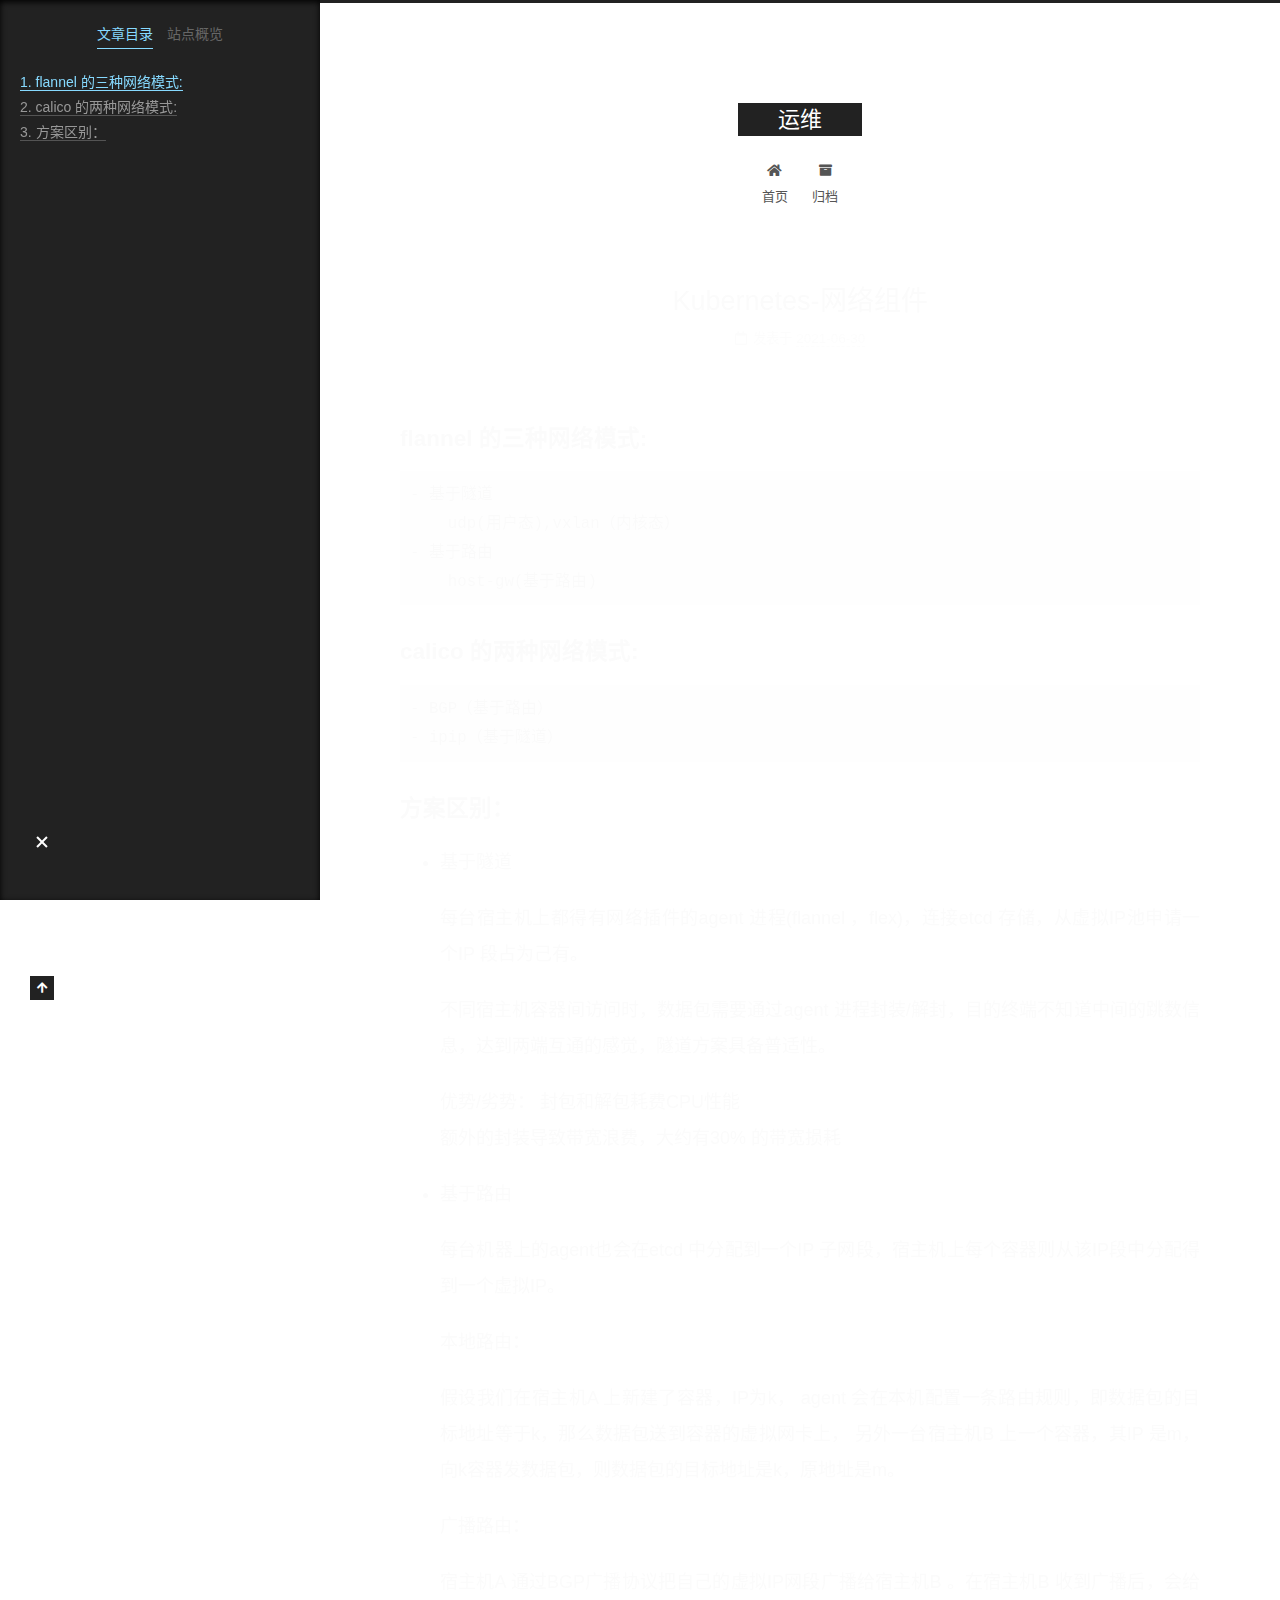
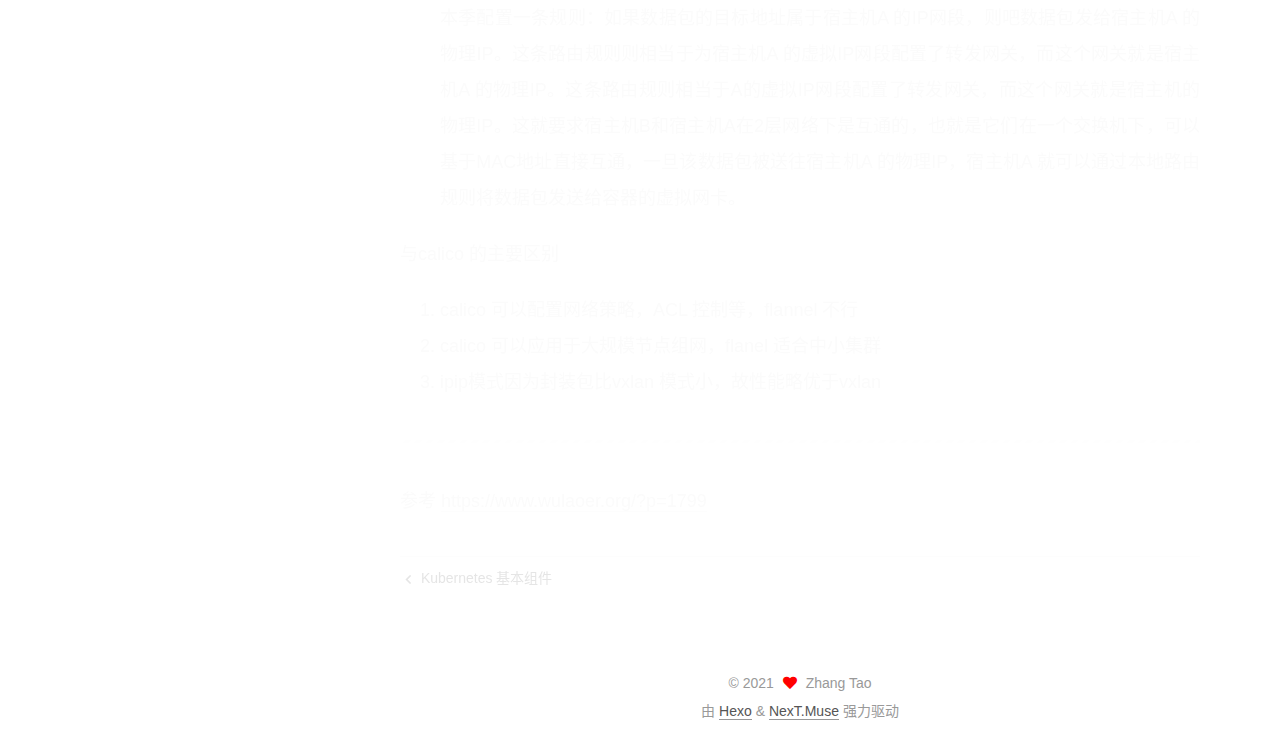
<file: 2021/06/30/Kubernetes-网络组件/index.html>
<!DOCTYPE html>
<html lang="zh-CN">
<head>
  <meta charset="UTF-8">
<meta name="viewport" content="width=device-width, initial-scale=1, maximum-scale=2">
<meta name="theme-color" content="#222">
<meta name="generator" content="Hexo 5.4.0">
  <link rel="apple-touch-icon" sizes="180x180" href="/images/apple-touch-icon-next.png">
  <link rel="icon" type="image/png" sizes="32x32" href="/images/favicon-32x32-next.png">
  <link rel="icon" type="image/png" sizes="16x16" href="/images/favicon-16x16-next.png">
  <link rel="mask-icon" href="/images/logo.svg" color="#222">

<link rel="stylesheet" href="/css/main.css">


<link rel="stylesheet" href="/lib/font-awesome/css/all.min.css">

<script id="hexo-configurations">
    var NexT = window.NexT || {};
    var CONFIG = {"hostname":"zuiyuqingfeng.github.io","root":"/","scheme":"Muse","version":"7.8.0","exturl":false,"sidebar":{"position":"left","display":"post","padding":18,"offset":12,"onmobile":false},"copycode":{"enable":false,"show_result":false,"style":null},"back2top":{"enable":true,"sidebar":false,"scrollpercent":false},"bookmark":{"enable":false,"color":"#222","save":"auto"},"fancybox":false,"mediumzoom":false,"lazyload":false,"pangu":false,"comments":{"style":"tabs","active":null,"storage":true,"lazyload":false,"nav":null},"algolia":{"hits":{"per_page":10},"labels":{"input_placeholder":"Search for Posts","hits_empty":"We didn't find any results for the search: ${query}","hits_stats":"${hits} results found in ${time} ms"}},"localsearch":{"enable":false,"trigger":"auto","top_n_per_article":1,"unescape":false,"preload":false},"motion":{"enable":true,"async":false,"transition":{"post_block":"fadeIn","post_header":"slideDownIn","post_body":"slideDownIn","coll_header":"slideLeftIn","sidebar":"slideUpIn"}}};
  </script>

  <meta name="description" content="flannel 的三种网络模式:- 基于隧道     udp(用户态),vxlan（内核态） - 基于路由     host-gw(基于路由)  calico 的两种网络模式:- BGP（基于路由） - ipip（基于隧道）  方案区别： 基于隧道   每台宿主机上都得有网络插件的agent 进程(flannel ，flex)，连接etcd 存储，从虚拟IP池申请一个IP 段占为己有。   不同宿">
<meta property="og:type" content="article">
<meta property="og:title" content="Kubernetes-网络组件">
<meta property="og:url" content="http://zuiyuqingfeng.github.io/2021/06/30/Kubernetes-%E7%BD%91%E7%BB%9C%E7%BB%84%E4%BB%B6/index.html">
<meta property="og:site_name" content="运维">
<meta property="og:description" content="flannel 的三种网络模式:- 基于隧道     udp(用户态),vxlan（内核态） - 基于路由     host-gw(基于路由)  calico 的两种网络模式:- BGP（基于路由） - ipip（基于隧道）  方案区别： 基于隧道   每台宿主机上都得有网络插件的agent 进程(flannel ，flex)，连接etcd 存储，从虚拟IP池申请一个IP 段占为己有。   不同宿">
<meta property="og:locale" content="zh_CN">
<meta property="article:published_time" content="2021-06-29T17:27:33.000Z">
<meta property="article:modified_time" content="2021-06-29T17:33:15.346Z">
<meta property="article:author" content="Zhang Tao">
<meta name="twitter:card" content="summary">

<link rel="canonical" href="http://zuiyuqingfeng.github.io/2021/06/30/Kubernetes-%E7%BD%91%E7%BB%9C%E7%BB%84%E4%BB%B6/">


<script id="page-configurations">
  // https://hexo.io/docs/variables.html
  CONFIG.page = {
    sidebar: "",
    isHome : false,
    isPost : true,
    lang   : 'zh-CN'
  };
</script>

  <title>Kubernetes-网络组件 | 运维</title>
  






  <noscript>
  <style>
  .use-motion .brand,
  .use-motion .menu-item,
  .sidebar-inner,
  .use-motion .post-block,
  .use-motion .pagination,
  .use-motion .comments,
  .use-motion .post-header,
  .use-motion .post-body,
  .use-motion .collection-header { opacity: initial; }

  .use-motion .site-title,
  .use-motion .site-subtitle {
    opacity: initial;
    top: initial;
  }

  .use-motion .logo-line-before i { left: initial; }
  .use-motion .logo-line-after i { right: initial; }
  </style>
</noscript>

</head>

<body itemscope itemtype="http://schema.org/WebPage">
  <div class="container use-motion">
    <div class="headband"></div>

    <header class="header" itemscope itemtype="http://schema.org/WPHeader">
      <div class="header-inner"><div class="site-brand-container">
  <div class="site-nav-toggle">
    <div class="toggle" aria-label="切换导航栏">
      <span class="toggle-line toggle-line-first"></span>
      <span class="toggle-line toggle-line-middle"></span>
      <span class="toggle-line toggle-line-last"></span>
    </div>
  </div>

  <div class="site-meta">

    <a href="/" class="brand" rel="start">
      <span class="logo-line-before"><i></i></span>
      <h1 class="site-title">运维</h1>
      <span class="logo-line-after"><i></i></span>
    </a>
  </div>

  <div class="site-nav-right">
    <div class="toggle popup-trigger">
    </div>
  </div>
</div>




<nav class="site-nav">
  <ul id="menu" class="main-menu menu">
        <li class="menu-item menu-item-home">

    <a href="/" rel="section"><i class="fa fa-home fa-fw"></i>首页</a>

  </li>
        <li class="menu-item menu-item-archives">

    <a href="/archives/" rel="section"><i class="fa fa-archive fa-fw"></i>归档</a>

  </li>
  </ul>
</nav>




</div>
    </header>

    
  <div class="back-to-top">
    <i class="fa fa-arrow-up"></i>
    <span>0%</span>
  </div>


    <main class="main">
      <div class="main-inner">
        <div class="content-wrap">
          

          <div class="content post posts-expand">
            

    
  
  
  <article itemscope itemtype="http://schema.org/Article" class="post-block" lang="zh-CN">
    <link itemprop="mainEntityOfPage" href="http://zuiyuqingfeng.github.io/2021/06/30/Kubernetes-%E7%BD%91%E7%BB%9C%E7%BB%84%E4%BB%B6/">

    <span hidden itemprop="author" itemscope itemtype="http://schema.org/Person">
      <meta itemprop="image" content="/images/avatar.gif">
      <meta itemprop="name" content="Zhang Tao">
      <meta itemprop="description" content="小白运维的成长之路">
    </span>

    <span hidden itemprop="publisher" itemscope itemtype="http://schema.org/Organization">
      <meta itemprop="name" content="运维">
    </span>
      <header class="post-header">
        <h1 class="post-title" itemprop="name headline">
          Kubernetes-网络组件
        </h1>

        <div class="post-meta">
            <span class="post-meta-item">
              <span class="post-meta-item-icon">
                <i class="far fa-calendar"></i>
              </span>
              <span class="post-meta-item-text">发表于</span>
              

              <time title="创建时间：2021-06-30 01:27:33 / 修改时间：01:33:15" itemprop="dateCreated datePublished" datetime="2021-06-30T01:27:33+08:00">2021-06-30</time>
            </span>

          

        </div>
      </header>

    
    
    
    <div class="post-body" itemprop="articleBody">

      
        <h3 id="flannel-的三种网络模式"><a href="#flannel-的三种网络模式" class="headerlink" title="flannel 的三种网络模式:"></a>flannel 的三种网络模式:</h3><pre><code>- 基于隧道
    udp(用户态),vxlan（内核态）
- 基于路由
    host-gw(基于路由)
</code></pre>
<h3 id="calico-的两种网络模式"><a href="#calico-的两种网络模式" class="headerlink" title="calico 的两种网络模式:"></a>calico 的两种网络模式:</h3><pre><code>- BGP（基于路由）
- ipip（基于隧道）
</code></pre>
<h3 id="方案区别："><a href="#方案区别：" class="headerlink" title="方案区别："></a>方案区别：</h3><ul>
<li><p>基于隧道</p>
<p>  每台宿主机上都得有网络插件的agent 进程(flannel ，flex)，连接etcd 存储，从虚拟IP池申请一个IP 段占为己有。</p>
<p>  不同宿主机容器间访问时，数据包需要通过agent 进程封装/解封，目的终端不知道中间的跳数信息，达到两端互通的感觉，隧道方案具备普适性。</p>
<p>  优势/劣势： 封包和解包耗费CPU性能<br>  额外的封装导致带宽浪费，大约有30% 的带宽损耗</p>
</li>
<li><p>基于路由</p>
<p>  每台机器上的agent也会在etcd 中分配到一个IP 子网段，宿主机上每个容器则从该IP段中分配得到一个虚拟IP。</p>
<p>  本地路由： </p>
<p>  假设我们在宿主机A 上新建了容器，IP为k， agent 会在本机配置一条路由规则，即数据包的目标地址等于k，那么数据包送到容器的虚拟网卡上， 另外一台宿主机B 上一个容器，其IP 是m，向k容器发数据包，则数据包的目标地址是k，原地址是m。</p>
<p>  广播路由：</p>
<p>  宿主机A 通过BGP广播协议把自己的虚拟IP网段广播给宿主机B 。在宿主机B 收到广播后，会给本季配置一条规则：如果数据包的目标地址属于宿主机A 的IP网段，则吧数据包发给宿主机A 的物理IP。这条路由规则则相当于为宿主机A 的虚拟IP网段配置了转发网关，而这个网关就是宿主机A 的物理IP。这条路由规则相当于A的虚拟IP网段配置了转发网关，而这个网关就是宿主机的物理IP。这就要求宿主机B和宿主机A在2层网络下是互通的，也就是它们在一个交换机下，可以基于MAC地址直接互通，一旦该数据包被送往宿主机A 的物理IP，宿主机A 就可以通过本地路由规则将数据包发送给容器的虚拟网卡。</p>
</li>
</ul>
<p>与calico 的主要区别</p>
<ol>
<li>calico 可以配置网络策略，ACL 控制等，flannel 不行</li>
<li>calico 可以应用于大规模节点组网，flanel 适合中小集群</li>
<li>ipip模式因为封装包比vxlan 模式小，故性能略优于vxlan</li>
</ol>
<hr>
<p>参考 <a target="_blank" rel="noopener" href="https://www.wulaoer.org/?p=1799">https://www.wulaoer.org/?p=1799</a></p>

    </div>

    
    
    

      <footer class="post-footer">

        


        
    <div class="post-nav">
      <div class="post-nav-item">
    <a href="/2021/06/30/Kubernetes-%E5%9F%BA%E6%9C%AC%E7%BB%84%E4%BB%B6/" rel="prev" title="Kubernetes 基本组件">
      <i class="fa fa-chevron-left"></i> Kubernetes 基本组件
    </a></div>
      <div class="post-nav-item"></div>
    </div>
      </footer>
    
  </article>
  
  
  



          </div>
          

<script>
  window.addEventListener('tabs:register', () => {
    let { activeClass } = CONFIG.comments;
    if (CONFIG.comments.storage) {
      activeClass = localStorage.getItem('comments_active') || activeClass;
    }
    if (activeClass) {
      let activeTab = document.querySelector(`a[href="#comment-${activeClass}"]`);
      if (activeTab) {
        activeTab.click();
      }
    }
  });
  if (CONFIG.comments.storage) {
    window.addEventListener('tabs:click', event => {
      if (!event.target.matches('.tabs-comment .tab-content .tab-pane')) return;
      let commentClass = event.target.classList[1];
      localStorage.setItem('comments_active', commentClass);
    });
  }
</script>

        </div>
          
  
  <div class="toggle sidebar-toggle">
    <span class="toggle-line toggle-line-first"></span>
    <span class="toggle-line toggle-line-middle"></span>
    <span class="toggle-line toggle-line-last"></span>
  </div>

  <aside class="sidebar">
    <div class="sidebar-inner">

      <ul class="sidebar-nav motion-element">
        <li class="sidebar-nav-toc">
          文章目录
        </li>
        <li class="sidebar-nav-overview">
          站点概览
        </li>
      </ul>

      <!--noindex-->
      <div class="post-toc-wrap sidebar-panel">
          <div class="post-toc motion-element"><ol class="nav"><li class="nav-item nav-level-3"><a class="nav-link" href="#flannel-%E7%9A%84%E4%B8%89%E7%A7%8D%E7%BD%91%E7%BB%9C%E6%A8%A1%E5%BC%8F"><span class="nav-number">1.</span> <span class="nav-text">flannel 的三种网络模式:</span></a></li><li class="nav-item nav-level-3"><a class="nav-link" href="#calico-%E7%9A%84%E4%B8%A4%E7%A7%8D%E7%BD%91%E7%BB%9C%E6%A8%A1%E5%BC%8F"><span class="nav-number">2.</span> <span class="nav-text">calico 的两种网络模式:</span></a></li><li class="nav-item nav-level-3"><a class="nav-link" href="#%E6%96%B9%E6%A1%88%E5%8C%BA%E5%88%AB%EF%BC%9A"><span class="nav-number">3.</span> <span class="nav-text">方案区别：</span></a></li></ol></div>
      </div>
      <!--/noindex-->

      <div class="site-overview-wrap sidebar-panel">
        <div class="site-author motion-element" itemprop="author" itemscope itemtype="http://schema.org/Person">
  <p class="site-author-name" itemprop="name">Zhang Tao</p>
  <div class="site-description" itemprop="description">小白运维的成长之路</div>
</div>
<div class="site-state-wrap motion-element">
  <nav class="site-state">
      <div class="site-state-item site-state-posts">
          <a href="/archives/">
        
          <span class="site-state-item-count">2</span>
          <span class="site-state-item-name">日志</span>
        </a>
      </div>
  </nav>
</div>



      </div>

    </div>
  </aside>
  <div id="sidebar-dimmer"></div>


      </div>
    </main>

    <footer class="footer">
      <div class="footer-inner">
        

        

<div class="copyright">
  
  &copy; 
  <span itemprop="copyrightYear">2021</span>
  <span class="with-love">
    <i class="fa fa-heart"></i>
  </span>
  <span class="author" itemprop="copyrightHolder">Zhang Tao</span>
</div>
  <div class="powered-by">由 <a href="https://hexo.io/" class="theme-link" rel="noopener" target="_blank">Hexo</a> & <a href="https://muse.theme-next.org/" class="theme-link" rel="noopener" target="_blank">NexT.Muse</a> 强力驱动
  </div>

        








      </div>
    </footer>
  </div>

  
  <script src="/lib/anime.min.js"></script>
  <script src="/lib/velocity/velocity.min.js"></script>
  <script src="/lib/velocity/velocity.ui.min.js"></script>

<script src="/js/utils.js"></script>

<script src="/js/motion.js"></script>


<script src="/js/schemes/muse.js"></script>


<script src="/js/next-boot.js"></script>




  















  

  

</body>
</html>
</file>
<file: css/main.css>
:root {
  --body-bg-color: #fff;
  --content-bg-color: #fff;
  --card-bg-color: #f5f5f5;
  --text-color: #555;
  --blockquote-color: #666;
  --link-color: #555;
  --link-hover-color: #222;
  --brand-color: #fff;
  --brand-hover-color: #fff;
  --table-row-odd-bg-color: #f9f9f9;
  --table-row-hover-bg-color: #f5f5f5;
  --menu-item-bg-color: #f5f5f5;
  --btn-default-bg: #222;
  --btn-default-color: #fff;
  --btn-default-border-color: #222;
  --btn-default-hover-bg: #fff;
  --btn-default-hover-color: #222;
  --btn-default-hover-border-color: #222;
}
html {
  line-height: 1.15; /* 1 */
  -webkit-text-size-adjust: 100%; /* 2 */
}
body {
  margin: 0;
}
main {
  display: block;
}
h1 {
  font-size: 2em;
  margin: 0.67em 0;
}
hr {
  box-sizing: content-box; /* 1 */
  height: 0; /* 1 */
  overflow: visible; /* 2 */
}
pre {
  font-family: monospace, monospace; /* 1 */
  font-size: 1em; /* 2 */
}
a {
  background: transparent;
}
abbr[title] {
  border-bottom: none; /* 1 */
  text-decoration: underline; /* 2 */
  text-decoration: underline dotted; /* 2 */
}
b,
strong {
  font-weight: bolder;
}
code,
kbd,
samp {
  font-family: monospace, monospace; /* 1 */
  font-size: 1em; /* 2 */
}
small {
  font-size: 80%;
}
sub,
sup {
  font-size: 75%;
  line-height: 0;
  position: relative;
  vertical-align: baseline;
}
sub {
  bottom: -0.25em;
}
sup {
  top: -0.5em;
}
img {
  border-style: none;
}
button,
input,
optgroup,
select,
textarea {
  font-family: inherit; /* 1 */
  font-size: 100%; /* 1 */
  line-height: 1.15; /* 1 */
  margin: 0; /* 2 */
}
button,
input {
/* 1 */
  overflow: visible;
}
button,
select {
/* 1 */
  text-transform: none;
}
button,
[type='button'],
[type='reset'],
[type='submit'] {
  -webkit-appearance: button;
}
button::-moz-focus-inner,
[type='button']::-moz-focus-inner,
[type='reset']::-moz-focus-inner,
[type='submit']::-moz-focus-inner {
  border-style: none;
  padding: 0;
}
button:-moz-focusring,
[type='button']:-moz-focusring,
[type='reset']:-moz-focusring,
[type='submit']:-moz-focusring {
  outline: 1px dotted ButtonText;
}
fieldset {
  padding: 0.35em 0.75em 0.625em;
}
legend {
  box-sizing: border-box; /* 1 */
  color: inherit; /* 2 */
  display: table; /* 1 */
  max-width: 100%; /* 1 */
  padding: 0; /* 3 */
  white-space: normal; /* 1 */
}
progress {
  vertical-align: baseline;
}
textarea {
  overflow: auto;
}
[type='checkbox'],
[type='radio'] {
  box-sizing: border-box; /* 1 */
  padding: 0; /* 2 */
}
[type='number']::-webkit-inner-spin-button,
[type='number']::-webkit-outer-spin-button {
  height: auto;
}
[type='search'] {
  outline-offset: -2px; /* 2 */
  -webkit-appearance: textfield; /* 1 */
}
[type='search']::-webkit-search-decoration {
  -webkit-appearance: none;
}
::-webkit-file-upload-button {
  font: inherit; /* 2 */
  -webkit-appearance: button; /* 1 */
}
details {
  display: block;
}
summary {
  display: list-item;
}
template {
  display: none;
}
[hidden] {
  display: none;
}
::selection {
  background: #262a30;
  color: #eee;
}
html,
body {
  height: 100%;
}
body {
  background: var(--body-bg-color);
  color: var(--text-color);
  font-family: 'Lato', "PingFang SC", "Microsoft YaHei", sans-serif;
  font-size: 1em;
  line-height: 2;
}
@media (max-width: 991px) {
  body {
    padding-left: 0 !important;
    padding-right: 0 !important;
  }
}
h1,
h2,
h3,
h4,
h5,
h6 {
  font-family: 'Lato', "PingFang SC", "Microsoft YaHei", sans-serif;
  font-weight: bold;
  line-height: 1.5;
  margin: 20px 0 15px;
}
h1 {
  font-size: 1.5em;
}
h2 {
  font-size: 1.375em;
}
h3 {
  font-size: 1.25em;
}
h4 {
  font-size: 1.125em;
}
h5 {
  font-size: 1em;
}
h6 {
  font-size: 0.875em;
}
p {
  margin: 0 0 20px 0;
}
a,
span.exturl {
  border-bottom: 1px solid #999;
  color: var(--link-color);
  outline: 0;
  text-decoration: none;
  overflow-wrap: break-word;
  word-wrap: break-word;
  cursor: pointer;
}
a:hover,
span.exturl:hover {
  border-bottom-color: var(--link-hover-color);
  color: var(--link-hover-color);
}
iframe,
img,
video {
  display: block;
  margin-left: auto;
  margin-right: auto;
  max-width: 100%;
}
hr {
  background-image: repeating-linear-gradient(-45deg, #ddd, #ddd 4px, transparent 4px, transparent 8px);
  border: 0;
  height: 3px;
  margin: 40px 0;
}
blockquote {
  border-left: 4px solid #ddd;
  color: var(--blockquote-color);
  margin: 0;
  padding: 0 15px;
}
blockquote cite::before {
  content: '-';
  padding: 0 5px;
}
dt {
  font-weight: bold;
}
dd {
  margin: 0;
  padding: 0;
}
kbd {
  background-color: #f5f5f5;
  background-image: linear-gradient(#eee, #fff, #eee);
  border: 1px solid #ccc;
  border-radius: 0.2em;
  box-shadow: 0.1em 0.1em 0.2em rgba(0,0,0,0.1);
  color: #555;
  font-family: inherit;
  padding: 0.1em 0.3em;
  white-space: nowrap;
}
.table-container {
  overflow: auto;
}
table {
  border-collapse: collapse;
  border-spacing: 0;
  font-size: 0.875em;
  margin: 0 0 20px 0;
  width: 100%;
}
tbody tr:nth-of-type(odd) {
  background: var(--table-row-odd-bg-color);
}
tbody tr:hover {
  background: var(--table-row-hover-bg-color);
}
caption,
th,
td {
  font-weight: normal;
  padding: 8px;
  vertical-align: middle;
}
th,
td {
  border: 1px solid #ddd;
  border-bottom: 3px solid #ddd;
}
th {
  font-weight: 700;
  padding-bottom: 10px;
}
td {
  border-bottom-width: 1px;
}
.btn {
  background: var(--btn-default-bg);
  border: 2px solid var(--btn-default-border-color);
  border-radius: 0;
  color: var(--btn-default-color);
  display: inline-block;
  font-size: 0.875em;
  line-height: 2;
  padding: 0 20px;
  text-decoration: none;
  transition-property: background-color;
  transition-delay: 0s;
  transition-duration: 0.2s;
  transition-timing-function: ease-in-out;
}
.btn:hover {
  background: var(--btn-default-hover-bg);
  border-color: var(--btn-default-hover-border-color);
  color: var(--btn-default-hover-color);
}
.btn + .btn {
  margin: 0 0 8px 8px;
}
.btn .fa-fw {
  text-align: left;
  width: 1.285714285714286em;
}
.toggle {
  line-height: 0;
}
.toggle .toggle-line {
  background: #fff;
  display: inline-block;
  height: 2px;
  left: 0;
  position: relative;
  top: 0;
  transition: all 0.4s;
  vertical-align: top;
  width: 100%;
}
.toggle .toggle-line:not(:first-child) {
  margin-top: 3px;
}
.toggle.toggle-arrow .toggle-line-first {
  left: 50%;
  top: 2px;
  transform: rotate(45deg);
  width: 50%;
}
.toggle.toggle-arrow .toggle-line-middle {
  left: 2px;
  width: 90%;
}
.toggle.toggle-arrow .toggle-line-last {
  left: 50%;
  top: -2px;
  transform: rotate(-45deg);
  width: 50%;
}
.toggle.toggle-close .toggle-line-first {
  transform: rotate(-45deg);
  top: 5px;
}
.toggle.toggle-close .toggle-line-middle {
  opacity: 0;
}
.toggle.toggle-close .toggle-line-last {
  transform: rotate(45deg);
  top: -5px;
}
.highlight,
pre {
  background: #f7f7f7;
  color: #4d4d4c;
  line-height: 1.6;
  margin: 0 auto 20px;
}
pre,
code {
  font-family: consolas, Menlo, monospace, "PingFang SC", "Microsoft YaHei";
}
code {
  background: #eee;
  border-radius: 3px;
  color: #555;
  padding: 2px 4px;
  overflow-wrap: break-word;
  word-wrap: break-word;
}
.highlight *::selection {
  background: #d6d6d6;
}
.highlight pre {
  border: 0;
  margin: 0;
  padding: 10px 0;
}
.highlight table {
  border: 0;
  margin: 0;
  width: auto;
}
.highlight td {
  border: 0;
  padding: 0;
}
.highlight figcaption {
  background: #eff2f3;
  color: #4d4d4c;
  display: flex;
  font-size: 0.875em;
  justify-content: space-between;
  line-height: 1.2;
  padding: 0.5em;
}
.highlight figcaption a {
  color: #4d4d4c;
}
.highlight figcaption a:hover {
  border-bottom-color: #4d4d4c;
}
.highlight .gutter {
  -moz-user-select: none;
  -ms-user-select: none;
  -webkit-user-select: none;
  user-select: none;
}
.highlight .gutter pre {
  background: #eff2f3;
  color: #869194;
  padding-left: 10px;
  padding-right: 10px;
  text-align: right;
}
.highlight .code pre {
  background: #f7f7f7;
  padding-left: 10px;
  width: 100%;
}
.gist table {
  width: auto;
}
.gist table td {
  border: 0;
}
pre {
  overflow: auto;
  padding: 10px;
}
pre code {
  background: none;
  color: #4d4d4c;
  font-size: 0.875em;
  padding: 0;
  text-shadow: none;
}
pre .deletion {
  background: #fdd;
}
pre .addition {
  background: #dfd;
}
pre .meta {
  color: #eab700;
  -moz-user-select: none;
  -ms-user-select: none;
  -webkit-user-select: none;
  user-select: none;
}
pre .comment {
  color: #8e908c;
}
pre .variable,
pre .attribute,
pre .tag,
pre .name,
pre .regexp,
pre .ruby .constant,
pre .xml .tag .title,
pre .xml .pi,
pre .xml .doctype,
pre .html .doctype,
pre .css .id,
pre .css .class,
pre .css .pseudo {
  color: #c82829;
}
pre .number,
pre .preprocessor,
pre .built_in,
pre .builtin-name,
pre .literal,
pre .params,
pre .constant,
pre .command {
  color: #f5871f;
}
pre .ruby .class .title,
pre .css .rules .attribute,
pre .string,
pre .symbol,
pre .value,
pre .inheritance,
pre .header,
pre .ruby .symbol,
pre .xml .cdata,
pre .special,
pre .formula {
  color: #718c00;
}
pre .title,
pre .css .hexcolor {
  color: #3e999f;
}
pre .function,
pre .python .decorator,
pre .python .title,
pre .ruby .function .title,
pre .ruby .title .keyword,
pre .perl .sub,
pre .javascript .title,
pre .coffeescript .title {
  color: #4271ae;
}
pre .keyword,
pre .javascript .function {
  color: #8959a8;
}
.blockquote-center {
  border-left: none;
  margin: 40px 0;
  padding: 0;
  position: relative;
  text-align: center;
}
.blockquote-center .fa {
  display: block;
  opacity: 0.6;
  position: absolute;
  width: 100%;
}
.blockquote-center .fa-quote-left {
  border-top: 1px solid #ccc;
  text-align: left;
  top: -20px;
}
.blockquote-center .fa-quote-right {
  border-bottom: 1px solid #ccc;
  text-align: right;
  bottom: -20px;
}
.blockquote-center p,
.blockquote-center div {
  text-align: center;
}
.post-body .group-picture img {
  margin: 0 auto;
  padding: 0 3px;
}
.group-picture-row {
  margin-bottom: 6px;
  overflow: hidden;
}
.group-picture-column {
  float: left;
  margin-bottom: 10px;
}
.post-body .label {
  color: #555;
  display: inline;
  padding: 0 2px;
}
.post-body .label.default {
  background: #f0f0f0;
}
.post-body .label.primary {
  background: #efe6f7;
}
.post-body .label.info {
  background: #e5f2f8;
}
.post-body .label.success {
  background: #e7f4e9;
}
.post-body .label.warning {
  background: #fcf6e1;
}
.post-body .label.danger {
  background: #fae8eb;
}
.post-body .tabs {
  margin-bottom: 20px;
}
.post-body .tabs,
.tabs-comment {
  display: block;
  padding-top: 10px;
  position: relative;
}
.post-body .tabs ul.nav-tabs,
.tabs-comment ul.nav-tabs {
  display: flex;
  flex-wrap: wrap;
  margin: 0;
  margin-bottom: -1px;
  padding: 0;
}
@media (max-width: 413px) {
  .post-body .tabs ul.nav-tabs,
  .tabs-comment ul.nav-tabs {
    display: block;
    margin-bottom: 5px;
  }
}
.post-body .tabs ul.nav-tabs li.tab,
.tabs-comment ul.nav-tabs li.tab {
  border-bottom: 1px solid #ddd;
  border-left: 1px solid transparent;
  border-right: 1px solid transparent;
  border-top: 3px solid transparent;
  flex-grow: 1;
  list-style-type: none;
  border-radius: 0 0 0 0;
}
@media (max-width: 413px) {
  .post-body .tabs ul.nav-tabs li.tab,
  .tabs-comment ul.nav-tabs li.tab {
    border-bottom: 1px solid transparent;
    border-left: 3px solid transparent;
    border-right: 1px solid transparent;
    border-top: 1px solid transparent;
  }
}
@media (max-width: 413px) {
  .post-body .tabs ul.nav-tabs li.tab,
  .tabs-comment ul.nav-tabs li.tab {
    border-radius: 0;
  }
}
.post-body .tabs ul.nav-tabs li.tab a,
.tabs-comment ul.nav-tabs li.tab a {
  border-bottom: initial;
  display: block;
  line-height: 1.8;
  outline: 0;
  padding: 0.25em 0.75em;
  text-align: center;
  transition-delay: 0s;
  transition-duration: 0.2s;
  transition-timing-function: ease-out;
}
.post-body .tabs ul.nav-tabs li.tab a i,
.tabs-comment ul.nav-tabs li.tab a i {
  width: 1.285714285714286em;
}
.post-body .tabs ul.nav-tabs li.tab.active,
.tabs-comment ul.nav-tabs li.tab.active {
  border-bottom: 1px solid transparent;
  border-left: 1px solid #ddd;
  border-right: 1px solid #ddd;
  border-top: 3px solid #fc6423;
}
@media (max-width: 413px) {
  .post-body .tabs ul.nav-tabs li.tab.active,
  .tabs-comment ul.nav-tabs li.tab.active {
    border-bottom: 1px solid #ddd;
    border-left: 3px solid #fc6423;
    border-right: 1px solid #ddd;
    border-top: 1px solid #ddd;
  }
}
.post-body .tabs ul.nav-tabs li.tab.active a,
.tabs-comment ul.nav-tabs li.tab.active a {
  color: var(--link-color);
  cursor: default;
}
.post-body .tabs .tab-content .tab-pane,
.tabs-comment .tab-content .tab-pane {
  border: 1px solid #ddd;
  border-top: 0;
  padding: 20px 20px 0 20px;
  border-radius: 0;
}
.post-body .tabs .tab-content .tab-pane:not(.active),
.tabs-comment .tab-content .tab-pane:not(.active) {
  display: none;
}
.post-body .tabs .tab-content .tab-pane.active,
.tabs-comment .tab-content .tab-pane.active {
  display: block;
}
.post-body .tabs .tab-content .tab-pane.active:nth-of-type(1),
.tabs-comment .tab-content .tab-pane.active:nth-of-type(1) {
  border-radius: 0 0 0 0;
}
@media (max-width: 413px) {
  .post-body .tabs .tab-content .tab-pane.active:nth-of-type(1),
  .tabs-comment .tab-content .tab-pane.active:nth-of-type(1) {
    border-radius: 0;
  }
}
.post-body .note {
  border-radius: 3px;
  margin-bottom: 20px;
  padding: 1em;
  position: relative;
  border: 1px solid #eee;
  border-left-width: 5px;
}
.post-body .note h2,
.post-body .note h3,
.post-body .note h4,
.post-body .note h5,
.post-body .note h6 {
  margin-top: 0;
  border-bottom: initial;
  margin-bottom: 0;
  padding-top: 0;
}
.post-body .note p:first-child,
.post-body .note ul:first-child,
.post-body .note ol:first-child,
.post-body .note table:first-child,
.post-body .note pre:first-child,
.post-body .note blockquote:first-child,
.post-body .note img:first-child {
  margin-top: 0;
}
.post-body .note p:last-child,
.post-body .note ul:last-child,
.post-body .note ol:last-child,
.post-body .note table:last-child,
.post-body .note pre:last-child,
.post-body .note blockquote:last-child,
.post-body .note img:last-child {
  margin-bottom: 0;
}
.post-body .note.default {
  border-left-color: #777;
}
.post-body .note.default h2,
.post-body .note.default h3,
.post-body .note.default h4,
.post-body .note.default h5,
.post-body .note.default h6 {
  color: #777;
}
.post-body .note.primary {
  border-left-color: #6f42c1;
}
.post-body .note.primary h2,
.post-body .note.primary h3,
.post-body .note.primary h4,
.post-body .note.primary h5,
.post-body .note.primary h6 {
  color: #6f42c1;
}
.post-body .note.info {
  border-left-color: #428bca;
}
.post-body .note.info h2,
.post-body .note.info h3,
.post-body .note.info h4,
.post-body .note.info h5,
.post-body .note.info h6 {
  color: #428bca;
}
.post-body .note.success {
  border-left-color: #5cb85c;
}
.post-body .note.success h2,
.post-body .note.success h3,
.post-body .note.success h4,
.post-body .note.success h5,
.post-body .note.success h6 {
  color: #5cb85c;
}
.post-body .note.warning {
  border-left-color: #f0ad4e;
}
.post-body .note.warning h2,
.post-body .note.warning h3,
.post-body .note.warning h4,
.post-body .note.warning h5,
.post-body .note.warning h6 {
  color: #f0ad4e;
}
.post-body .note.danger {
  border-left-color: #d9534f;
}
.post-body .note.danger h2,
.post-body .note.danger h3,
.post-body .note.danger h4,
.post-body .note.danger h5,
.post-body .note.danger h6 {
  color: #d9534f;
}
.pagination .prev,
.pagination .next,
.pagination .page-number,
.pagination .space {
  display: inline-block;
  margin: 0 10px;
  padding: 0 11px;
  position: relative;
  top: -1px;
}
@media (max-width: 767px) {
  .pagination .prev,
  .pagination .next,
  .pagination .page-number,
  .pagination .space {
    margin: 0 5px;
  }
}
.pagination {
  border-top: 1px solid #eee;
  margin: 120px 0 0;
  text-align: center;
}
.pagination .prev,
.pagination .next,
.pagination .page-number {
  border-bottom: 0;
  border-top: 1px solid #eee;
  transition-property: border-color;
  transition-delay: 0s;
  transition-duration: 0.2s;
  transition-timing-function: ease-in-out;
}
.pagination .prev:hover,
.pagination .next:hover,
.pagination .page-number:hover {
  border-top-color: #222;
}
.pagination .space {
  margin: 0;
  padding: 0;
}
.pagination .prev {
  margin-left: 0;
}
.pagination .next {
  margin-right: 0;
}
.pagination .page-number.current {
  background: #ccc;
  border-top-color: #ccc;
  color: #fff;
}
@media (max-width: 767px) {
  .pagination {
    border-top: none;
  }
  .pagination .prev,
  .pagination .next,
  .pagination .page-number {
    border-bottom: 1px solid #eee;
    border-top: 0;
    margin-bottom: 10px;
    padding: 0 10px;
  }
  .pagination .prev:hover,
  .pagination .next:hover,
  .pagination .page-number:hover {
    border-bottom-color: #222;
  }
}
.comments {
  margin-top: 60px;
  overflow: hidden;
}
.comment-button-group {
  display: flex;
  flex-wrap: wrap-reverse;
  justify-content: center;
  margin: 1em 0;
}
.comment-button-group .comment-button {
  margin: 0.1em 0.2em;
}
.comment-button-group .comment-button.active {
  background: var(--btn-default-hover-bg);
  border-color: var(--btn-default-hover-border-color);
  color: var(--btn-default-hover-color);
}
.comment-position {
  display: none;
}
.comment-position.active {
  display: block;
}
.tabs-comment {
  background: var(--content-bg-color);
  margin-top: 4em;
  padding-top: 0;
}
.tabs-comment .comments {
  border: 0;
  box-shadow: none;
  margin-top: 0;
  padding-top: 0;
}
.container {
  min-height: 100%;
  position: relative;
}
.main-inner {
  margin: 0 auto;
  width: 700px;
}
@media (min-width: 1200px) {
  .main-inner {
    width: 800px;
  }
}
@media (min-width: 1600px) {
  .main-inner {
    width: 900px;
  }
}
@media (max-width: 767px) {
  .content-wrap {
    padding: 0 20px;
  }
}
.header {
  background: transparent;
}
.header-inner {
  margin: 0 auto;
  width: 700px;
}
@media (min-width: 1200px) {
  .header-inner {
    width: 800px;
  }
}
@media (min-width: 1600px) {
  .header-inner {
    width: 900px;
  }
}
.site-brand-container {
  display: flex;
  flex-shrink: 0;
  padding: 0 10px;
}
.headband {
  background: #222;
  height: 3px;
}
.site-meta {
  flex-grow: 1;
  text-align: center;
}
@media (max-width: 767px) {
  .site-meta {
    text-align: center;
  }
}
.brand {
  border-bottom: none;
  color: var(--brand-color);
  display: inline-block;
  line-height: 1.375em;
  padding: 0 40px;
  position: relative;
}
.brand:hover {
  color: var(--brand-hover-color);
}
.site-title {
  font-family: 'Lato', "PingFang SC", "Microsoft YaHei", sans-serif;
  font-size: 1.375em;
  font-weight: normal;
  margin: 0;
}
.site-subtitle {
  color: #999;
  font-size: 0.8125em;
  margin: 10px 0;
}
.use-motion .brand {
  opacity: 0;
}
.use-motion .site-title,
.use-motion .site-subtitle,
.use-motion .custom-logo-image {
  opacity: 0;
  position: relative;
  top: -10px;
}
.site-nav-toggle,
.site-nav-right {
  display: none;
}
@media (max-width: 767px) {
  .site-nav-toggle,
  .site-nav-right {
    display: flex;
    flex-direction: column;
    justify-content: center;
  }
}
.site-nav-toggle .toggle,
.site-nav-right .toggle {
  color: var(--text-color);
  padding: 10px;
  width: 22px;
}
.site-nav-toggle .toggle .toggle-line,
.site-nav-right .toggle .toggle-line {
  background: var(--text-color);
  border-radius: 1px;
}
.site-nav {
  display: block;
}
@media (max-width: 767px) {
  .site-nav {
    clear: both;
    display: none;
  }
}
.site-nav.site-nav-on {
  display: block;
}
.menu {
  margin-top: 20px;
  padding-left: 0;
  text-align: center;
}
.menu-item {
  display: inline-block;
  list-style: none;
  margin: 0 10px;
}
@media (max-width: 767px) {
  .menu-item {
    display: block;
    margin-top: 10px;
  }
  .menu-item.menu-item-search {
    display: none;
  }
}
.menu-item a,
.menu-item span.exturl {
  border-bottom: 0;
  display: block;
  font-size: 0.8125em;
  transition-property: border-color;
  transition-delay: 0s;
  transition-duration: 0.2s;
  transition-timing-function: ease-in-out;
}
@media (hover: none) {
  .menu-item a:hover,
  .menu-item span.exturl:hover {
    border-bottom-color: transparent !important;
  }
}
.menu-item .fa,
.menu-item .fab,
.menu-item .far,
.menu-item .fas {
  margin-right: 8px;
}
.menu-item .badge {
  display: inline-block;
  font-weight: bold;
  line-height: 1;
  margin-left: 0.35em;
  margin-top: 0.35em;
  text-align: center;
  white-space: nowrap;
}
@media (max-width: 767px) {
  .menu-item .badge {
    float: right;
    margin-left: 0;
  }
}
.menu-item-active a,
.menu .menu-item a:hover,
.menu .menu-item span.exturl:hover {
  background: var(--menu-item-bg-color);
}
.use-motion .menu-item {
  opacity: 0;
}
.sidebar {
  background: #222;
  bottom: 0;
  box-shadow: inset 0 2px 6px #000;
  position: fixed;
  top: 0;
}
@media (max-width: 991px) {
  .sidebar {
    display: none;
  }
}
.sidebar-inner {
  color: #999;
  padding: 18px 10px;
  text-align: center;
}
.cc-license {
  margin-top: 10px;
  text-align: center;
}
.cc-license .cc-opacity {
  border-bottom: none;
  opacity: 0.7;
}
.cc-license .cc-opacity:hover {
  opacity: 0.9;
}
.cc-license img {
  display: inline-block;
}
.site-author-image {
  border: 2px solid #333;
  display: block;
  margin: 0 auto;
  max-width: 96px;
  padding: 2px;
}
.site-author-name {
  color: #f5f5f5;
  font-weight: normal;
  margin: 5px 0 0;
  text-align: center;
}
.site-description {
  color: #999;
  font-size: 1em;
  margin-top: 5px;
  text-align: center;
}
.links-of-author {
  margin-top: 15px;
}
.links-of-author a,
.links-of-author span.exturl {
  border-bottom-color: #555;
  display: inline-block;
  font-size: 0.8125em;
  margin-bottom: 10px;
  margin-right: 10px;
  vertical-align: middle;
}
.links-of-author a::before,
.links-of-author span.exturl::before {
  background: #fcffff;
  border-radius: 50%;
  content: ' ';
  display: inline-block;
  height: 4px;
  margin-right: 3px;
  vertical-align: middle;
  width: 4px;
}
.sidebar-button {
  margin-top: 15px;
}
.sidebar-button a {
  border: 1px solid #fc6423;
  border-radius: 4px;
  color: #fc6423;
  display: inline-block;
  padding: 0 15px;
}
.sidebar-button a .fa,
.sidebar-button a .fab,
.sidebar-button a .far,
.sidebar-button a .fas {
  margin-right: 5px;
}
.sidebar-button a:hover {
  background: #fc6423;
  border: 1px solid #fc6423;
  color: #fff;
}
.sidebar-button a:hover .fa,
.sidebar-button a:hover .fab,
.sidebar-button a:hover .far,
.sidebar-button a:hover .fas {
  color: #fff;
}
.links-of-blogroll {
  font-size: 0.8125em;
  margin-top: 10px;
}
.links-of-blogroll-title {
  font-size: 0.875em;
  font-weight: 600;
  margin-top: 0;
}
.links-of-blogroll-list {
  list-style: none;
  margin: 0;
  padding: 0;
}
#sidebar-dimmer {
  display: none;
}
@media (max-width: 767px) {
  #sidebar-dimmer {
    background: #000;
    display: block;
    height: 100%;
    left: 100%;
    opacity: 0;
    position: fixed;
    top: 0;
    width: 100%;
    z-index: 1100;
  }
  .sidebar-active + #sidebar-dimmer {
    opacity: 0.7;
    transform: translateX(-100%);
    transition: opacity 0.5s;
  }
}
.sidebar-nav {
  margin: 0;
  padding-bottom: 20px;
  padding-left: 0;
}
.sidebar-nav li {
  border-bottom: 1px solid transparent;
  color: #666;
  cursor: pointer;
  display: inline-block;
  font-size: 0.875em;
}
.sidebar-nav li.sidebar-nav-overview {
  margin-left: 10px;
}
.sidebar-nav li:hover {
  color: #f5f5f5;
}
.sidebar-nav .sidebar-nav-active {
  border-bottom-color: #87daff;
  color: #87daff;
}
.sidebar-nav .sidebar-nav-active:hover {
  color: #87daff;
}
.sidebar-panel {
  display: none;
  overflow-x: hidden;
  overflow-y: auto;
}
.sidebar-panel-active {
  display: block;
}
.sidebar-toggle {
  background: #222;
  bottom: 45px;
  cursor: pointer;
  height: 14px;
  left: 30px;
  padding: 5px;
  position: fixed;
  width: 14px;
  z-index: 1300;
}
@media (max-width: 991px) {
  .sidebar-toggle {
    left: 20px;
    opacity: 0.8;
    display: none;
  }
}
.sidebar-toggle:hover .toggle-line {
  background: #87daff;
}
.post-toc {
  font-size: 0.875em;
}
.post-toc ol {
  list-style: none;
  margin: 0;
  padding: 0 2px 5px 10px;
  text-align: left;
}
.post-toc ol > ol {
  padding-left: 0;
}
.post-toc ol a {
  transition-property: all;
  transition-delay: 0s;
  transition-duration: 0.2s;
  transition-timing-function: ease-in-out;
}
.post-toc .nav-item {
  line-height: 1.8;
  overflow: hidden;
  text-overflow: ellipsis;
  white-space: nowrap;
}
.post-toc .nav .nav-child {
  display: none;
}
.post-toc .nav .active > .nav-child {
  display: block;
}
.post-toc .nav .active-current > .nav-child {
  display: block;
}
.post-toc .nav .active-current > .nav-child > .nav-item {
  display: block;
}
.post-toc .nav .active > a {
  border-bottom-color: #87daff;
  color: #87daff;
}
.post-toc .nav .active-current > a {
  color: #87daff;
}
.post-toc .nav .active-current > a:hover {
  color: #87daff;
}
.site-state {
  display: flex;
  justify-content: center;
  line-height: 1.4;
  margin-top: 10px;
  overflow: hidden;
  text-align: center;
  white-space: nowrap;
}
.site-state-item {
  padding: 0 15px;
}
.site-state-item:not(:first-child) {
  border-left: 1px solid #333;
}
.site-state-item a {
  border-bottom: none;
}
.site-state-item-count {
  display: block;
  font-size: 1.25em;
  font-weight: 600;
  text-align: center;
}
.site-state-item-name {
  color: inherit;
  font-size: 0.875em;
}
.footer {
  color: #999;
  font-size: 0.875em;
  padding: 20px 0;
}
.footer.footer-fixed {
  bottom: 0;
  left: 0;
  position: absolute;
  right: 0;
}
.footer-inner {
  box-sizing: border-box;
  margin: 0 auto;
  text-align: center;
  width: 700px;
}
@media (min-width: 1200px) {
  .footer-inner {
    width: 800px;
  }
}
@media (min-width: 1600px) {
  .footer-inner {
    width: 900px;
  }
}
.languages {
  display: inline-block;
  font-size: 1.125em;
  position: relative;
}
.languages .lang-select-label span {
  margin: 0 0.5em;
}
.languages .lang-select {
  height: 100%;
  left: 0;
  opacity: 0;
  position: absolute;
  top: 0;
  width: 100%;
}
.with-love {
  color: #ff0000;
  display: inline-block;
  margin: 0 5px;
}
.powered-by,
.theme-info {
  display: inline-block;
}
@-moz-keyframes iconAnimate {
  0%, 100% {
    transform: scale(1);
  }
  10%, 30% {
    transform: scale(0.9);
  }
  20%, 40%, 60%, 80% {
    transform: scale(1.1);
  }
  50%, 70% {
    transform: scale(1.1);
  }
}
@-webkit-keyframes iconAnimate {
  0%, 100% {
    transform: scale(1);
  }
  10%, 30% {
    transform: scale(0.9);
  }
  20%, 40%, 60%, 80% {
    transform: scale(1.1);
  }
  50%, 70% {
    transform: scale(1.1);
  }
}
@-o-keyframes iconAnimate {
  0%, 100% {
    transform: scale(1);
  }
  10%, 30% {
    transform: scale(0.9);
  }
  20%, 40%, 60%, 80% {
    transform: scale(1.1);
  }
  50%, 70% {
    transform: scale(1.1);
  }
}
@keyframes iconAnimate {
  0%, 100% {
    transform: scale(1);
  }
  10%, 30% {
    transform: scale(0.9);
  }
  20%, 40%, 60%, 80% {
    transform: scale(1.1);
  }
  50%, 70% {
    transform: scale(1.1);
  }
}
.back-to-top {
  font-size: 12px;
  text-align: center;
  transition-delay: 0s;
  transition-duration: 0.2s;
  transition-timing-function: ease-in-out;
}
.back-to-top {
  background: #222;
  bottom: -100px;
  box-sizing: border-box;
  color: #fff;
  cursor: pointer;
  left: 30px;
  opacity: 1;
  padding: 0 6px;
  position: fixed;
  transition-property: bottom;
  z-index: 1300;
  width: 24px;
}
.back-to-top span {
  display: none;
}
.back-to-top:hover {
  color: #87daff;
}
.back-to-top.back-to-top-on {
  bottom: 19px;
}
@media (max-width: 991px) {
  .back-to-top {
    left: 20px;
    opacity: 0.8;
  }
}
.post-body {
  font-family: 'Lato', "PingFang SC", "Microsoft YaHei", sans-serif;
  overflow-wrap: break-word;
  word-wrap: break-word;
}
@media (min-width: 1200px) {
  .post-body {
    font-size: 1.125em;
  }
}
.post-body .exturl .fa {
  font-size: 0.875em;
  margin-left: 4px;
}
.post-body .image-caption,
.post-body .figure .caption {
  color: #999;
  font-size: 0.875em;
  font-weight: bold;
  line-height: 1;
  margin: -20px auto 15px;
  text-align: center;
}
.post-sticky-flag {
  display: inline-block;
  transform: rotate(30deg);
}
.post-button {
  margin-top: 40px;
  text-align: center;
}
.use-motion .post-block,
.use-motion .pagination,
.use-motion .comments {
  opacity: 0;
}
.use-motion .post-header {
  opacity: 0;
}
.use-motion .post-body {
  opacity: 0;
}
.use-motion .collection-header {
  opacity: 0;
}
.posts-collapse {
  margin-left: 35px;
  position: relative;
}
@media (max-width: 767px) {
  .posts-collapse {
    margin-left: 0px;
    margin-right: 0px;
  }
}
.posts-collapse .collection-title {
  font-size: 1.125em;
  position: relative;
}
.posts-collapse .collection-title::before {
  background: #999;
  border: 1px solid #fff;
  border-radius: 50%;
  content: ' ';
  height: 10px;
  left: 0;
  margin-left: -6px;
  margin-top: -4px;
  position: absolute;
  top: 50%;
  width: 10px;
}
.posts-collapse .collection-year {
  font-size: 1.5em;
  font-weight: bold;
  margin: 60px 0;
  position: relative;
}
.posts-collapse .collection-year::before {
  background: #bbb;
  border-radius: 50%;
  content: ' ';
  height: 8px;
  left: 0;
  margin-left: -4px;
  margin-top: -4px;
  position: absolute;
  top: 50%;
  width: 8px;
}
.posts-collapse .collection-header {
  display: block;
  margin: 0 0 0 20px;
}
.posts-collapse .collection-header small {
  color: #bbb;
  margin-left: 5px;
}
.posts-collapse .post-header {
  border-bottom: 1px dashed #ccc;
  margin: 30px 0;
  padding-left: 15px;
  position: relative;
  transition-property: border;
  transition-delay: 0s;
  transition-duration: 0.2s;
  transition-timing-function: ease-in-out;
}
.posts-collapse .post-header::before {
  background: #bbb;
  border: 1px solid #fff;
  border-radius: 50%;
  content: ' ';
  height: 6px;
  left: 0;
  margin-left: -4px;
  position: absolute;
  top: 0.75em;
  transition-property: background;
  width: 6px;
  transition-delay: 0s;
  transition-duration: 0.2s;
  transition-timing-function: ease-in-out;
}
.posts-collapse .post-header:hover {
  border-bottom-color: #666;
}
.posts-collapse .post-header:hover::before {
  background: #222;
}
.posts-collapse .post-meta {
  display: inline;
  font-size: 0.75em;
  margin-right: 10px;
}
.posts-collapse .post-title {
  display: inline;
}
.posts-collapse .post-title a,
.posts-collapse .post-title span.exturl {
  border-bottom: none;
  color: var(--link-color);
}
.posts-collapse .post-title .fa-external-link-alt {
  font-size: 0.875em;
  margin-left: 5px;
}
.posts-collapse::before {
  background: #f5f5f5;
  content: ' ';
  height: 100%;
  left: 0;
  margin-left: -2px;
  position: absolute;
  top: 1.25em;
  width: 4px;
}
.post-eof {
  background: #ccc;
  height: 1px;
  margin: 80px auto 60px;
  text-align: center;
  width: 8%;
}
.post-block:last-of-type .post-eof {
  display: none;
}
.content {
  padding-top: 40px;
}
@media (min-width: 992px) {
  .post-body {
    text-align: justify;
  }
}
@media (max-width: 991px) {
  .post-body {
    text-align: justify;
  }
}
.post-body h1,
.post-body h2,
.post-body h3,
.post-body h4,
.post-body h5,
.post-body h6 {
  padding-top: 10px;
}
.post-body h1 .header-anchor,
.post-body h2 .header-anchor,
.post-body h3 .header-anchor,
.post-body h4 .header-anchor,
.post-body h5 .header-anchor,
.post-body h6 .header-anchor {
  border-bottom-style: none;
  color: #ccc;
  float: right;
  margin-left: 10px;
  visibility: hidden;
}
.post-body h1 .header-anchor:hover,
.post-body h2 .header-anchor:hover,
.post-body h3 .header-anchor:hover,
.post-body h4 .header-anchor:hover,
.post-body h5 .header-anchor:hover,
.post-body h6 .header-anchor:hover {
  color: inherit;
}
.post-body h1:hover .header-anchor,
.post-body h2:hover .header-anchor,
.post-body h3:hover .header-anchor,
.post-body h4:hover .header-anchor,
.post-body h5:hover .header-anchor,
.post-body h6:hover .header-anchor {
  visibility: visible;
}
.post-body iframe,
.post-body img,
.post-body video {
  margin-bottom: 20px;
}
.post-body .video-container {
  height: 0;
  margin-bottom: 20px;
  overflow: hidden;
  padding-top: 75%;
  position: relative;
  width: 100%;
}
.post-body .video-container iframe,
.post-body .video-container object,
.post-body .video-container embed {
  height: 100%;
  left: 0;
  margin: 0;
  position: absolute;
  top: 0;
  width: 100%;
}
.post-gallery {
  align-items: center;
  display: grid;
  grid-gap: 10px;
  grid-template-columns: 1fr 1fr 1fr;
  margin-bottom: 20px;
}
@media (max-width: 767px) {
  .post-gallery {
    grid-template-columns: 1fr 1fr;
  }
}
.post-gallery a {
  border: 0;
}
.post-gallery img {
  margin: 0;
}
.posts-expand .post-header {
  font-size: 1.125em;
}
.posts-expand .post-title {
  font-size: 1.5em;
  font-weight: normal;
  margin: initial;
  text-align: center;
  overflow-wrap: break-word;
  word-wrap: break-word;
}
.posts-expand .post-title-link {
  border-bottom: none;
  color: var(--link-color);
  display: inline-block;
  position: relative;
  vertical-align: top;
}
.posts-expand .post-title-link::before {
  background: var(--link-color);
  bottom: 0;
  content: '';
  height: 2px;
  left: 0;
  position: absolute;
  transform: scaleX(0);
  visibility: hidden;
  width: 100%;
  transition-delay: 0s;
  transition-duration: 0.2s;
  transition-timing-function: ease-in-out;
}
.posts-expand .post-title-link:hover::before {
  transform: scaleX(1);
  visibility: visible;
}
.posts-expand .post-title-link .fa-external-link-alt {
  font-size: 0.875em;
  margin-left: 5px;
}
.posts-expand .post-meta {
  color: #999;
  font-family: 'Lato', "PingFang SC", "Microsoft YaHei", sans-serif;
  font-size: 0.75em;
  margin: 3px 0 60px 0;
  text-align: center;
}
.posts-expand .post-meta .post-description {
  font-size: 0.875em;
  margin-top: 2px;
}
.posts-expand .post-meta time {
  border-bottom: 1px dashed #999;
  cursor: pointer;
}
.post-meta .post-meta-item + .post-meta-item::before {
  content: '|';
  margin: 0 0.5em;
}
.post-meta-divider {
  margin: 0 0.5em;
}
.post-meta-item-icon {
  margin-right: 3px;
}
@media (max-width: 991px) {
  .post-meta-item-icon {
    display: inline-block;
  }
}
@media (max-width: 991px) {
  .post-meta-item-text {
    display: none;
  }
}
.post-nav {
  border-top: 1px solid #eee;
  display: flex;
  justify-content: space-between;
  margin-top: 15px;
  padding: 10px 5px 0;
}
.post-nav-item {
  flex: 1;
}
.post-nav-item a {
  border-bottom: none;
  display: block;
  font-size: 0.875em;
  line-height: 1.6;
  position: relative;
}
.post-nav-item a:active {
  top: 2px;
}
.post-nav-item .fa {
  font-size: 0.75em;
}
.post-nav-item:first-child {
  margin-right: 15px;
}
.post-nav-item:first-child .fa {
  margin-right: 5px;
}
.post-nav-item:last-child {
  margin-left: 15px;
  text-align: right;
}
.post-nav-item:last-child .fa {
  margin-left: 5px;
}
.rtl.post-body p,
.rtl.post-body a,
.rtl.post-body h1,
.rtl.post-body h2,
.rtl.post-body h3,
.rtl.post-body h4,
.rtl.post-body h5,
.rtl.post-body h6,
.rtl.post-body li,
.rtl.post-body ul,
.rtl.post-body ol {
  direction: rtl;
  font-family: UKIJ Ekran;
}
.rtl.post-title {
  font-family: UKIJ Ekran;
}
.post-tags {
  margin-top: 40px;
  text-align: center;
}
.post-tags a {
  display: inline-block;
  font-size: 0.8125em;
}
.post-tags a:not(:last-child) {
  margin-right: 10px;
}
.post-widgets {
  border-top: 1px solid #eee;
  margin-top: 15px;
  text-align: center;
}
.wp_rating {
  height: 20px;
  line-height: 20px;
  margin-top: 10px;
  padding-top: 6px;
  text-align: center;
}
.social-like {
  display: flex;
  font-size: 0.875em;
  justify-content: center;
  text-align: center;
}
.reward-container {
  margin: 20px auto;
  padding: 10px 0;
  text-align: center;
  width: 90%;
}
.reward-container button {
  background: transparent;
  border: 1px solid #fc6423;
  border-radius: 0;
  color: #fc6423;
  cursor: pointer;
  line-height: 2;
  outline: 0;
  padding: 0 15px;
  vertical-align: text-top;
}
.reward-container button:hover {
  background: #fc6423;
  border: 1px solid transparent;
  color: #fa9366;
}
#qr {
  padding-top: 20px;
}
#qr a {
  border: 0;
}
#qr img {
  display: inline-block;
  margin: 0.8em 2em 0 2em;
  max-width: 100%;
  width: 180px;
}
#qr p {
  text-align: center;
}
.category-all-page .category-all-title {
  text-align: center;
}
.category-all-page .category-all {
  margin-top: 20px;
}
.category-all-page .category-list {
  list-style: none;
  margin: 0;
  padding: 0;
}
.category-all-page .category-list-item {
  margin: 5px 10px;
}
.category-all-page .category-list-count {
  color: #bbb;
}
.category-all-page .category-list-count::before {
  content: ' (';
  display: inline;
}
.category-all-page .category-list-count::after {
  content: ') ';
  display: inline;
}
.category-all-page .category-list-child {
  padding-left: 10px;
}
.event-list {
  padding: 0;
}
.event-list hr {
  background: #222;
  margin: 20px 0 45px 0;
}
.event-list hr::after {
  background: #222;
  color: #fff;
  content: 'NOW';
  display: inline-block;
  font-weight: bold;
  padding: 0 5px;
  text-align: right;
}
.event-list .event {
  background: #222;
  margin: 20px 0;
  min-height: 40px;
  padding: 15px 0 15px 10px;
}
.event-list .event .event-summary {
  color: #fff;
  margin: 0;
  padding-bottom: 3px;
}
.event-list .event .event-summary::before {
  animation: dot-flash 1s alternate infinite ease-in-out;
  color: #fff;
  content: '\f111';
  display: inline-block;
  font-size: 10px;
  margin-right: 25px;
  vertical-align: middle;
  font-family: 'Font Awesome 5 Free';
  font-weight: 900;
}
.event-list .event .event-relative-time {
  color: #bbb;
  display: inline-block;
  font-size: 12px;
  font-weight: normal;
  padding-left: 12px;
}
.event-list .event .event-details {
  color: #fff;
  display: block;
  line-height: 18px;
  margin-left: 56px;
  padding-bottom: 6px;
  padding-top: 3px;
  text-indent: -24px;
}
.event-list .event .event-details::before {
  color: #fff;
  display: inline-block;
  margin-right: 9px;
  text-align: center;
  text-indent: 0;
  width: 14px;
  font-family: 'Font Awesome 5 Free';
  font-weight: 900;
}
.event-list .event .event-details.event-location::before {
  content: '\f041';
}
.event-list .event .event-details.event-duration::before {
  content: '\f017';
}
.event-list .event-past {
  background: #f5f5f5;
}
.event-list .event-past .event-summary,
.event-list .event-past .event-details {
  color: #bbb;
  opacity: 0.9;
}
.event-list .event-past .event-summary::before,
.event-list .event-past .event-details::before {
  animation: none;
  color: #bbb;
}
@-moz-keyframes dot-flash {
  from {
    opacity: 1;
    transform: scale(1);
  }
  to {
    opacity: 0;
    transform: scale(0.8);
  }
}
@-webkit-keyframes dot-flash {
  from {
    opacity: 1;
    transform: scale(1);
  }
  to {
    opacity: 0;
    transform: scale(0.8);
  }
}
@-o-keyframes dot-flash {
  from {
    opacity: 1;
    transform: scale(1);
  }
  to {
    opacity: 0;
    transform: scale(0.8);
  }
}
@keyframes dot-flash {
  from {
    opacity: 1;
    transform: scale(1);
  }
  to {
    opacity: 0;
    transform: scale(0.8);
  }
}
ul.breadcrumb {
  font-size: 0.75em;
  list-style: none;
  margin: 1em 0;
  padding: 0 2em;
  text-align: center;
}
ul.breadcrumb li {
  display: inline;
}
ul.breadcrumb li + li::before {
  content: '/\00a0';
  font-weight: normal;
  padding: 0.5em;
}
ul.breadcrumb li + li:last-child {
  font-weight: bold;
}
.tag-cloud {
  text-align: center;
}
.tag-cloud a {
  display: inline-block;
  margin: 10px;
}
.tag-cloud a:hover {
  color: var(--link-hover-color) !important;
}
@media (max-width: 767px) {
  .header-inner,
  .main-inner,
  .footer-inner {
    width: auto;
  }
}
.header-inner {
  padding-top: 100px;
}
@media (max-width: 767px) {
  .header-inner {
    padding-top: 50px;
  }
}
.main-inner {
  padding-bottom: 60px;
}
.content {
  padding-top: 70px;
}
@media (max-width: 767px) {
  .content {
    padding-top: 35px;
  }
}
embed {
  display: block;
  margin: 0 auto 25px auto;
}
.custom-logo .site-meta-headline {
  text-align: center;
}
.custom-logo .site-title {
  color: #222;
  margin: 10px auto 0;
}
.custom-logo .site-title a {
  border: 0;
}
.custom-logo-image {
  background: #fff;
  margin: 0 auto;
  max-width: 150px;
  padding: 5px;
}
.brand {
  background: var(--btn-default-bg);
}
@media (max-width: 767px) {
  .site-nav {
    border-bottom: 1px solid #ddd;
    border-top: 1px solid #ddd;
    left: 0;
    margin: 0;
    padding: 0;
    width: 100%;
  }
}
@media (max-width: 767px) {
  .menu {
    text-align: left;
  }
}
.menu-item-active a,
.menu .menu-item a:hover,
.menu .menu-item span.exturl:hover {
  background: transparent;
  border-bottom: 1px solid var(--link-hover-color) !important;
}
@media (max-width: 767px) {
  .menu-item-active a,
  .menu .menu-item a:hover,
  .menu .menu-item span.exturl:hover {
    border-bottom: 1px dotted #ddd !important;
  }
}
@media (max-width: 767px) {
  .menu .menu-item {
    margin: 0 10px;
  }
}
.menu .menu-item a,
.menu .menu-item span.exturl {
  border-bottom: 1px solid transparent;
}
@media (max-width: 767px) {
  .menu .menu-item a,
  .menu .menu-item span.exturl {
    padding: 5px 10px;
  }
}
@media (min-width: 768px) {
  .menu .menu-item .fa,
  .menu .menu-item .fab,
  .menu .menu-item .far,
  .menu .menu-item .fas {
    display: block;
    line-height: 2;
    margin-right: 0;
    width: 100%;
  }
}
.menu .menu-item .badge {
  background: #eee;
  padding: 1px 4px;
}
.sub-menu {
  margin: 10px 0;
}
.sub-menu .menu-item {
  display: inline-block;
}
.sidebar {
  left: -320px;
}
.sidebar.sidebar-active {
  left: 0;
}
.sidebar {
  width: 320px;
  z-index: 1200;
  transition-delay: 0s;
  transition-duration: 0.2s;
  transition-timing-function: ease-out;
}
.sidebar a,
.sidebar span.exturl {
  border-bottom-color: #555;
  color: #999;
}
.sidebar a:hover,
.sidebar span.exturl:hover {
  border-bottom-color: #eee;
  color: #eee;
}
.links-of-blogroll-item {
  padding: 2px 10px;
}
.links-of-blogroll-item a,
.links-of-blogroll-item span.exturl {
  box-sizing: border-box;
  display: inline-block;
  max-width: 280px;
  overflow: hidden;
  text-overflow: ellipsis;
  white-space: nowrap;
}
</file>
